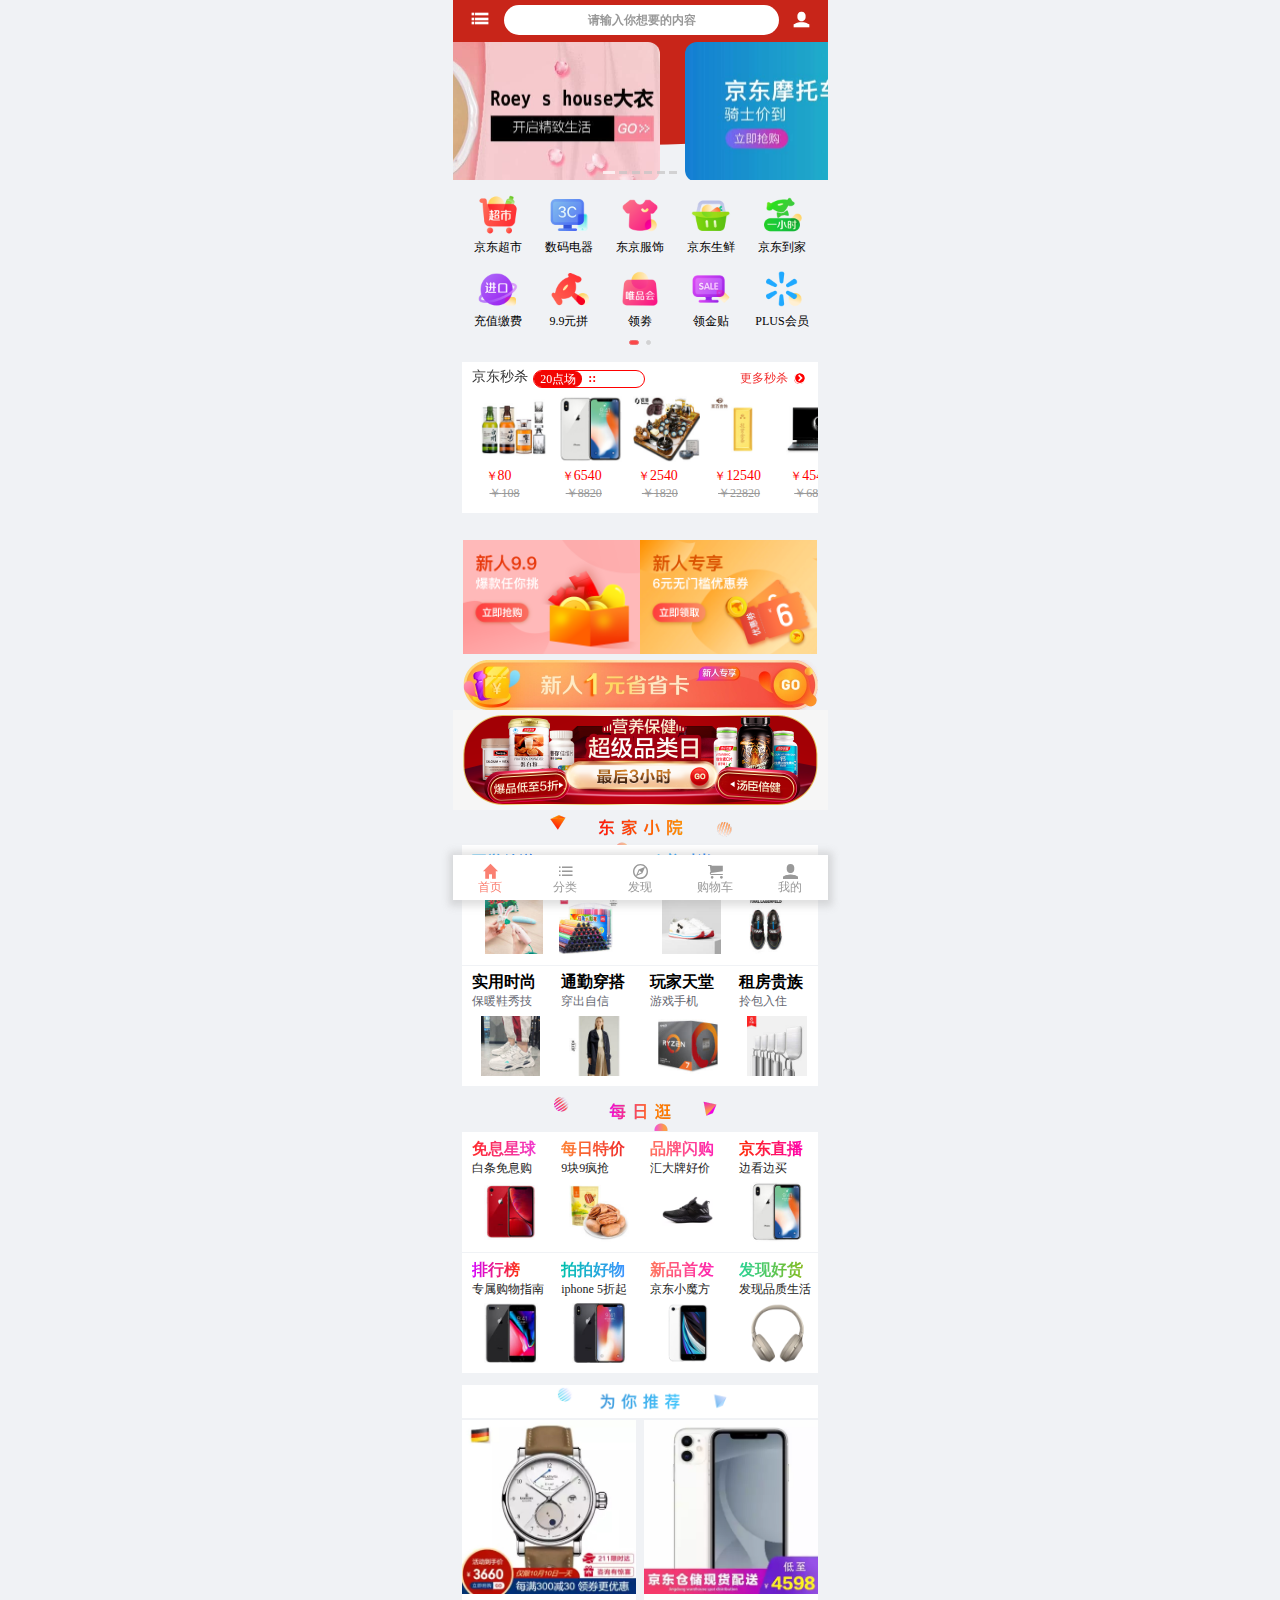
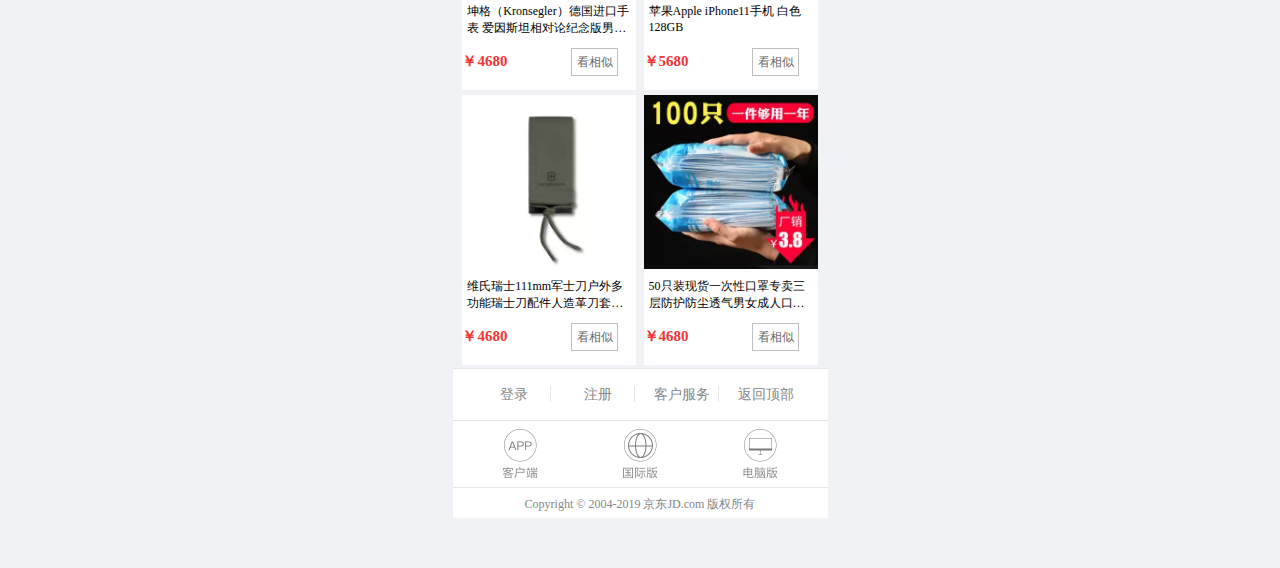
<file: 手机京东.html>
<!DOCTYPE html>
<html>
	<head>
		<meta charset="utf-8">
		<meta name="viewport" content="width=device-width,initial-scale=1" />
		<title>京东首页</title>
		<link type="text/css" rel="stylesheet" href="css/index.css" />
		<link type="text/css" rel="stylesheet" href="css/tabber.css" />
		<link type="text/css" rel="stylesheet" href="css/mine.css" />
		<link type="text/css" rel="stylesheet" href="css/find.css" />
		<link type="text/css" rel="stylesheet" href="css/buycart.css" />
		<link type="text/css" rel="stylesheet" href="css/kind.css" />
	</head>
	<script src="js/index_banner.js" type="text/javascript" charset="utf-8"></script>
	<script src="js/banner.js" type="text/javascript" charset="utf-8"></script>
	<script type="application/javascript" src="js/tabber.js"></script>
	<script type="application/javascript" src="js/kind.js"></script>
	<script type="application/javascript" src="js/ms_time.js"></script>
	<script type="application/javascript" src="js/return_top.js"></script>
	<body>
	
		<div class="panel-active  index panel">
			<div class="top_h_box">
				<div class="top_h"></div>
			</div>
			<div class="top">
				<div class="top-bg"></div>
				<div class="top-main">
					<div class="menu"><i></i></div>
					<div class="Search_box"><a href="javascript:;">请输入你想要的内容</a></div>
					<div class="login"><i></i></div>
				</div>
				<div class="top-banner">
					<ul class="banner1">
						<li><a href="javascript:;"><img src="img/jd-swiper/6.jpg" alt=""></a></li>
						<li><a href="javascript:;"><img src="img/jd-swiper/1.jpg" alt=""></a></li>
						<li><a href="javascript:;"><img src="img/jd-swiper/2.jpg" alt=""></a></li>
						<li><a href="javascript:;"><img src="img/jd-swiper/3.jpg" alt=""></a></li>
						<li><a href="javascript:;"><img src="img/jd-swiper/4.jpg" alt=""></a></li>
						<li><a href="javascript:;"><img src="img/jd-swiper/5.jpg" alt=""></a></li>
						<li><a href="javascript:;"><img src="img/jd-swiper/6.jpg" alt=""></a></li>
						<li><a href="javascript:;"><img src="img/jd-swiper/1.jpg" alt=""></a></li>
					</ul>
					<div class="small_btn_box">
						<span style="display: none;"></span>&nbsp;
						<span class="small_btn_active"></span>&nbsp;
						<span></span>&nbsp;
						<span></span>&nbsp;
						<span></span>&nbsp;
						<span></span>&nbsp;
						<span></span>&nbsp;
						<span style="display: none;"></span>
					</div>
				</div>
			</div>
			<div class="swaring_logo">
				<ul class="banner2">
					<li><a href="javascript:;"><img src="img/jd-nav/1.png" alt="">京东超市</a></li>
					<li><a href="javascript:;"><img src="img/jd-nav/2.png" alt="">数码电器</a></li>
					<li><a href="javascript:;"><img src="img/jd-nav/3.png" alt="">东京服饰</a></li>
					<li><a href="javascript:;"><img src="img/jd-nav/4.png" alt="">京东生鲜</a></li>
					<li><a href="javascript:;"><img src="img/jd-nav/5.png" alt="">京东到家</a></li>
					<li><a href="javascript:;"><img src="img/jd-nav/11.png" alt="">京东国际</a></li>
					<li><a href="javascript:;"><img src="img/jd-nav/12.png" alt="">京东拍卖</a></li>
					<li><a href="javascript:;"><img src="img/jd-nav/13.png" alt="">唯品会</a></li>
					<li><a href="javascript:;"><img src="img/jd-nav/14.png" alt="">玩3C</a></li>
					<li><a href="javascript:;"><img src="img/jd-nav/15.png" alt="">沃尔玛</a></li>
					<li><a href="javascript:;"><img src="img/jd-nav/6.png" alt="">充值缴费</a></li>
					<li><a href="javascript:;"><img src="img/jd-nav/7.png" alt="">9.9元拼</a></li>
					<li><a href="javascript:;"><img src="img/jd-nav/8.png" alt="">领劵</a></li>
					<li><a href="javascript:;"><img src="img/jd-nav/9.png" alt="">领金贴</a></li>
					<li><a href="javascript:;"><img src="img/jd-nav/10.png" alt="">PLUS会员</a></li>
					<li><a href="javascript:;"><img src="img/jd-nav/16.png" alt="">美妆馆</a></li>
					<li><a href="javascript:;"><img src="img/jd-nav/17.png" alt="">京东旅游</a></li>
					<li><a href="javascript:;"><img src="img/jd-nav/18.png" alt="">拍拍二手</a></li>
					<li><a href="javascript:;"><img src="img/jd-nav/19.png" alt="">物流查询</a></li>
					<li><a href="javascript:;"><img src="img/jd-nav/20.png" alt="">全部</a></li>
				</ul>
		
				<div class="small_dian_box">
					<span class="small_btn_active"></span>&nbsp;&nbsp;
					<span></span>
				</div>
			</div>
		
			<div class="ms-floor">
				<div class="ms-swaing-box">
					<div class="ms-title_wrap">
						<a href="javascript:;">
							<div class="title-left">京东秒杀</div>
							<div class="Time-box">
								
								<div class="changshu">20点场</div> &nbsp;&nbsp;
								<div id="h"> </div>
								<span class="spaer">:</span>
								<div id="m"> </div>
								<span class="spaer">:</span>
								<div id="s"> </div>
							</div>
						</a>
						<a href="javascript:;">更多秒杀<i></i></a>
					</div>
					<div class="ms-new-list-img">
						<ul class="banner3">
							<li>
								<div class="ms-img">
									<a href="javascript:;">
										<img src="img/jd-ms-img/1.jpg" alt="">
									</a>
								</div>
								<div class="ms-price">
									<span class="now-price">
										<span>￥<span class="num-price">80</span></span>
									</span>
									<span class="before-price">
										<s>￥<s>108</s></s>
		
									</span>
								</div>
							</li>
							<li>
								<div class="ms-img">
									<a href="javascript:;">
										<img src="img/jd-ms-img/2.jpg" alt="">
									</a>
								</div>
								<div class="ms-price">
									<span class="now-price">
										<span>￥<span class="num-price">6540</span></span>
									</span>
									<span class="before-price">
										<s>￥<s>8820</s></s>
		
									</span>
								</div>
							</li>
							<li>
								<div class="ms-img">
									<a href="javascript:;">
										<img src="img/jd-ms-img/3.jpg" alt="">
									</a>
								</div>
								<div class="ms-price">
									<span class="now-price">
										<span>￥<span class="num-price">2540</span></span>
									</span>
									<span class="before-price">
										<s>￥<s>1820</s></s>
		
									</span>
								</div>
							</li>
							<li>
								<div class="ms-img">
									<a href="javascript:;">
										<img src="img/jd-ms-img/4.jpg" alt="">
									</a>
								</div>
								<div class="ms-price">
									<span class="now-price">
										<span>￥<span class="num-price">12540</span></span>
									</span>
									<span class="before-price">
										<s>￥<s>22820</s></s>
		
									</span>
								</div>
							</li>
							<li>
								<div class="ms-img">
									<a href="javascript:;">
										<img src="img/jd-ms-img/5.jpg" alt="">
									</a>
								</div>
								<div class="ms-price">
									<span class="now-price">
										<span>￥<span class="num-price">4540</span></span>
									</span>
									<span class="before-price">
										<s>￥<s>6820</s></s>
		
									</span>
								</div>
							</li>
							<li>
								<div class="ms-img">
									<a href="javascript:;">
										<img src="img/jd-ms-img/6.jpg" alt="">
									</a>
								</div>
								<div class="ms-price">
									<span class="now-price">
										<span>￥<span class="num-price">2540</span></span>
									</span>
									<span class="before-price">
										<s>￥<s>2820</s></s>
							
									</span>
								</div>
							</li>
							<li>
								<div class="ms-img">
									<a href="javascript:;">
										<img src="img/jd-ms-img/7.jpg" alt="">
									</a>
								</div>
								<div class="ms-price">
									<span class="now-price">
										<span>￥<span class="num-price">5540</span></span>
									</span>
									<span class="before-price">
										<s>￥<s>7820</s></s>
							
									</span>
								</div>
							</li>
							<li>
								<div class="ms-img">
									<a href="javascript:;">
										<img src="img/jd-ms-img/8.jpg" alt="">
									</a>
								</div>
								<div class="ms-price">
									<span class="now-price">
										<span>￥<span class="num-price">140</span></span>
									</span>
									<span class="before-price">
										<s>￥<s>220</s></s>
							
									</span>
								</div>
							</li>
							<li>
								<div class="ms-img">
									<a href="javascript:;">
										<img src="img/jd-ms-img/9.jpg" alt="">
									</a>
								</div>
								<div class="ms-price">
									<span class="now-price">
										<span>￥<span class="num-price">540</span></span>
									</span>
									<span class="before-price">
										<s>￥<s>920</s></s>
							
									</span>
								</div>
							</li>
							<li>
								<div class="ms-img">
									<a href="javascript:;">
										<img src="img/jd-ms-img/10.jpg" alt="">
									</a>
								</div>
								<div class="ms-price">
									<span class="now-price">
										<span>￥<span class="num-price">5400</span></span>
									</span>
									<span class="before-price">
										<s>￥<s>2820</s></s>
							
									</span>
								</div>
							</li>
							
							<li class="ms-all">
								<a href="javascript:;">
									<div class="ms-text-all-box">
										<i></i>
										<span>查看全部</span>
									</div>
								</a>
							</li>
						</ul>
					</div>
				</div>
			</div>
		
			<div class="ms-newper-one">
				<div class="ms-one-box">
					<div><a href="javascript:;"><img src="img/jd-ms-footer/1.png"></a></div>
					<div><a href="javascript:;"><img src="img/jd-ms-footer/2.png"></a></div>
				</div>
			</div>
			<div class="ms-newper-two">
				<div class="ms-two-box">
					<a href="javascript:;"><img src="img/jd-ms-footer/3.jpg"></a>
				</div>
			</div>
			<div class="ms-time-logo">
				<div class="ms-time-box">
					<a href="javascript:;"><img src="img/jd-ms-footer/4.png"></a>
					<a href="javascript:;"><img src="img/jd-ms-footer/5.png"></a>
					<a href="javascript:;"><img src="img/jd-ms-footer/6.png"></a>
				</div>
			</div>
		
			<div class="dongjia">
				<div class="dongjia-title-img">
					<img src="img/jd-tab-dongjia/1.png"/>
				</div>
				<div class="dongjia-tab-box">
					<div class="dongjia-box-top">
						<div class="top_item">
							<div class="top_item_box">
								<div class="top_item_text">
									<span>开学放送</span>
									<p>快趁开学前收集一波</p>
								</div>
								<div class="top_item_img">
									<a href="javacript:;"><img src="img/jd-tab-dongjia/2.jpg"></a>
									<a href="javacript:;"><img src="img/jd-tab-dongjia/3.jpg"></a>
								</div>
							</div>
							<div class="top_item_box">
								<div class="top_item_text">
									<span>欧美时尚</span>
									<p>潮流酷Girl看这里</p>
								</div>
								<div class="top_item_img">
									<a href="javacript:;"><img src="img/jd-tab-dongjia/4.jpg"></a>
									<a href="javacript:;"><img src="img/jd-tab-dongjia/5.jpg"></a>
								</div>
							</div>
						</div>
					</div>
					<div class="dongjia-box-bottom">
						<div class="bottom_item">
							<a href="javascript:;">
								<div class="bottom_item_box">
									<div class="item_text">
										<strong>实用时尚</strong>
										<p>保暖鞋秀技</p>
									</div>
									<div class="item_img">
										<img src="img/jd-tab-dongjia/6.jpg" alt="">
									</div>
								</div>
							</a>
						</div>
		
						<div class="bottom_item">
							<a href="javascript:;">
								<div class="bottom_item_box">
									<div class="item_text">
										<strong>通勤穿搭</strong>
										<p>穿出自信</p>
									</div>
									<div class="item_img">
										<img src="img/jd-tab-dongjia/7.jpg" alt="">
									</div>
								</div>
							</a>
						</div>
		
						<div class="bottom_item">
							<a href="javascript:;">
								<div class="bottom_item_box">
									<div class="item_text">
										<strong>玩家天堂</strong>
										<p>游戏手机</p>
									</div>
									<div class="item_img">
										<img src="img/jd-tab-dongjia/8.jpg" alt="">
									</div>
								</div>
							</a>
						</div>
		
						<div class="bottom_item">
							<a href="javascript:;">
								<div class="bottom_item_box">
									<div class="item_text">
										<strong>租房贵族</strong>
										<p>拎包入住</p>
									</div>
									<div class="item_img">
										<img src="img/jd-tab-dongjia/9.jpg" alt="">
									</div>
								</div>
							</a>
						</div>
					</div>
				</div>
			</div>
		
			<div class="daygo">
				<div class="daygo-title-img">
					<img src="img/jd-tab-daygo/1.png"/>
				</div>
				<div class="daygo_box">
					<div class="daygo_box_bottom">
						<div class="day_item">
							<a href="javascript:;">
								<div class="day_item_box">
									<div class="item_text">
										<strong>免息星球</strong>
										<p>白条免息购</p>
									</div>
									<div class="item_img">
										<img src="img/jd-tab-daygo/1.jpg" alt="">
									</div>
								</div>
							</a>
						</div>
						
						<div class="day_item">
							<a href="javascript:;">
								<div class="day_item_box">
									<div class="item_text">
										<strong>每日特价</strong>
										<p>9块9疯抢</p>
									</div>
									<div class="item_img">
										<img src="img/jd-tab-daygo/2.jpg" alt="">
									</div>
								</div>
							</a>
						</div>
						
						<div class="day_item">
							<a href="javascript:;">
								<div class="day_item_box">
									<div class="item_text">
										<strong>品牌闪购</strong>
										<p>汇大牌好价</p>
									</div>
									<div class="item_img">
										<img src="img/jd-tab-daygo/3.jpg" alt="">
									</div>
								</div>
							</a>
						</div>
						
						<div class="day_item">
							<a href="javascript:;">
								<div class="day_item_box">
									<div class="item_text">
										<strong>京东直播</strong>
										<p>边看边买</p>
									</div>
									<div class="item_img">
										<img src="img/jd-tab-daygo/4.jpg" alt="">
									</div>
								</div>
							</a>
						</div>
						
						<div class="day_item">
							<a href="javascript:;">
								<div class="day_item_box">
									<div class="item_text">
										<strong>排行榜</strong>
										<p>专属购物指南</p>
									</div>
									<div class="item_img">
										<img src="img/jd-tab-daygo/5.jpg" alt="">
									</div>
								</div>
							</a>
						</div>
						
						<div class="day_item">
							<a href="javascript:;">
								<div class="day_item_box">
									<div class="item_text">
										<strong>拍拍好物</strong>
										<p>iphone 5折起</p>
									</div>
									<div class="item_img">
										<img src="img/jd-tab-daygo/6.jpg" alt="">
									</div>
								</div>
							</a>
						</div>
						
						<div class="day_item">
							<a href="javascript:;">
								<div class="day_item_box">
									<div class="item_text">
										<strong>新品首发</strong>
										<p>京东小魔方</p>
									</div>
									<div class="item_img">
										<img src="img/jd-tab-daygo/7.jpg" alt="">
									</div>
								</div>
							</a>
						</div>
						
						<div class="day_item">
							<a href="javascript:;">
								<div class="day_item_box">
									<div class="item_text">
										<strong>发现好货</strong>
										<p>发现品质生活</p>
									</div>
									<div class="item_img">
										<img src="img/jd-tab-daygo/8.jpg" alt="">
									</div>
								</div>
							</a>
						</div>
						
						
					</div>
				</div>
			</div>
		
			<div class="bottom_tj_box">
				<div class="tj-title">
					<img src="img/jd-tj/title.png">
				</div>
				<div class="tj-list-nav">
					<div class="tj-list-item">
						<a href="javascript:;">
							<img src="img/jd-tj/1.webp.jpg" alt="">
							<p>坤格（Kronsegler）德国进口手表 爱因斯坦相对论纪念版男士手表防水自动机械表 白盘银壳棕带 KS746.W</p>
							<span>￥4680</span>
							<span class="find_shop_text">看相似</span>
						</a>
					</div>
					<div class="tj-list-item">
						<a href="javascript:;">
							<img src="img/jd-tj/1.jpg" alt="">
							<p>苹果Apple iPhone11手机 白色 128GB </p>
							<span>￥5680</span>
							<span class="find_shop_text">看相似</span>
						</a>
					</div>
					<div class="tj-list-item">
						<a href="javascript:;">
							<img src="img/jd-tj/3.jpg" alt="">
							<p> 维氏瑞士111mm军士刀户外多功能瑞士刀配件人造革刀套4.0822.4 橄榄绿</p>
							<span>￥4680</span>
							<span class="find_shop_text">看相似</span>
						</a>
					</div>
					<div class="tj-list-item">
						<a href="javascript:;">
							<img src="img/jd-tj/2.jpg" alt="">
							<p> 50只装现货一次性口罩专卖三层防护防尘透气男女成人口罩批发 三层过滤(含熔喷层) 100只</p>
							<span>￥4680</span>
							<span class="find_shop_text">看相似</span>
						</a>
					</div>
				</div>
			</div>
			<div class="footer-common">
				<ul class="footer-text">
					<li><a href="javascript:;">登录</a></li>
					<li><a href="javascript:;">注册</a></li>
					<li><a href="javascript:;">客户服务</a></li>
					<li><a href="#" class="footer_retuen">返回顶部</a></li>
				</ul>
				<ul class="footer-logo">
					<li><a href="javascript:;"><img src="img/jd-footer/1.png" alt=""></a></li>
					<li><a href="javascript:;"><img src="img/jd-footer/2.png" alt=""></a></li>
					<li><a href="javascript:;"><img src="img/jd-footer/3.png" alt=""></a></li>
				</ul>
				<div class="common-copyright">Copyright © 2004-2019 京东JD.com 版权所有</div>
			</div>
			<div class="retune-top">
				<a href="#"><img src="img/re_top.png" ></a>
			</div>
			<div style="height: 3.33rem;"></div>
		</div>
			
		<div class="kind panel">
							<div class="header_kind_select">
								<div class="top-search">
									<div class="return-view"><i></i></div>
									<div class="title-text">
										<input type="text" value="" placeholder="联想一体机电脑" />
									</div>
								</div>
							</div>
							<div class="category_body">
								<div class="category_body_left">
									<div class="category">
										<ul>
											<li class="active"><a href="javascript:;">热门推荐</a></li>
											<li><a href="javascript:;">手机数码</a></li>
											<li><a href="javascript:;">电脑办公</a></li>
											<li><a href="javascript:;">家用电器</a></li>
											<li><a href="javascript:;">计生情趣</a></li>
											<li><a href="javascript:;">美妆护肤</a></li>
											<li><a href="javascript:;">个护清洁</a></li>
											<li><a href="javascript:;">汽车生活</a></li>
											<li><a href="javascript:;">京东超市</a></li>
											<li><a href="javascript:;">男装</a></li>
											<li><a href="javascript:;">男鞋</a></li>
											<li><a href="javascript:;">女装</a></li>
											<li><a href="javascript:;">女鞋</a></li>
											<li><a href="javascript:;">母婴童装</a></li>
											<li><a href="javascript:;">图书音像</a></li>
											<li><a href="javascript:;">运动户外</a></li>
											<li><a href="javascript:;">内衣配饰</a></li>
											<li><a href="javascript:;">食品生鲜</a></li>
											<li><a href="javascript:;">酒水饮料</a></li>
											<li><a href="javascript:;">家具家装</a></li>
											<li><a href="javascript:;">家居厨具</a></li>
											<li><a href="javascript:;">箱包手袋</a></li>
											<li><a href="javascript:;">钟表珠宝</a></li>
											<li><a href="javascript:;">玩具乐器</a></li>
											<li><a href="javascript:;">医药保健</a></li>
											<li><a href="javascript:;">宠物生活</a></li>
											<li><a href="javascript:;">礼品鲜花</a></li>
											<li><a href="javascript:;">农资绿植</a></li>
											<li><a href="javascript:;">生活旅游</a></li>
											<li><a href="javascript:;">奢饰品</a></li>
											<li><a href="javascript:;">京东国际</a></li>
											<li><a href="javascript:;">艺术邮币</a></li>
											<li><a href="javascript:;">二手商品</a></li>
											<li><a href="javascript:;">特产馆</a></li>
											<li><a href="javascript:;">京东金融</a></li>
											<li><a href="javascript:;">国际名牌</a></li>
											<li><a href="javascript:;">拍卖</a></li>
											<li><a href="javascript:;">房产</a></li>
											<li><a href="javascript:;">工业品</a></li>
											
											
										</ul>
									</div>	
								</div>
								<div class="category_body_right">
									<div class="category_body_right_list_box">
										
										<div class="commodity_list panel_selsect">
											<h4>热门分类</h4>
											<a class="good_names">
												<img src="img/jd-kind/1.png" >
												<span>排行榜</span>
												<i></i>
											</a>
											<div class="list_action">
												<ul>
													<li>
														<a href="javacript:;">
															<img src="img/jd-kind/1.jpg" />
															<span>空调</span>
														</a>
													</li>
													
													<li>
														<a href="javacript:;">
															<img src="img/jd-kind/2.jpg" />
															<span>冰箱</span>
														</a>
													</li>
													
													<li>
														<a href="javacript:;">
															<img src="img/jd-kind/3.png"/>
															<span>电脑</span>
														</a>
													</li>
													
													<li>
														<a href="javacript:;">
															<img src="img/jd-kind/4.png" />
															<span>手机</span>
														</a>
													</li>
													
													<li>
														<a href="javacript:;">
															<img src="img/jd-kind/5.jpg" />
															<span>全面屏手机</span>
														</a>
													</li>
													
													<li>
														<a href="javacript:;">
															<img src="img/jd-kind/6.jpg" />
															<span>游戏手机</span>
														</a>
													</li>
													
													<li>
														<a href="javacript:;">
															<img src="img/jd-kind/7.jpg" />
															<span>保健品</span>
														</a>
													</li>
													
													<li>
														<a href="javacript:;">
															<img src="img/jd-kind/8.jpg"/>
															<span>口罩</span>
														</a>
													</li>
													
													<li>
														<a href="javacript:;">
															<img src="img/jd-kind/9.jpg" />
															<span>驱蚊用品</span>
														</a>
													</li>
													
													<li>
														<a href="javacript:;">
															<img src="img/jd-kind/10.jpg" />
															<span>电磁炉</span>
														</a>
													</li>
													
													<li>
														<a href="javacript:;">
															<img src="img/jd-kind/11.jpg" />
															<span>电热水壶</span>
														</a>
													</li>
													
													<li>
														<a href="javacript:;">
															<img src="img/jd-kind/12.jpg" />
															<span>数据线</span>
														</a>
													</li>
													
													<li>
														<a href="javacript:;">
															<img src="img/jd-kind/13.jpg"/>
															<span>图书</span>
														</a>
													</li>
													
													<li>
														<a href="javacript:;">
															<img src="img/jd-kind/14.jpg" />
															<span>美妆护肤</span>
														</a>
													</li>
													
													<li>
														<a href="javacript:;">
															<img src="img/jd-kind/15.jpg" />
															<span>除菌液</span>
														</a>
													</li>
													
													<li>
														<a href="javacript:;">
															<img src="img/jd-kind/16.jpg" />
															<span>休闲零食</span>
														</a>
													</li>
													
													<li>
														<a href="javacript:;">
															<img src="img/jd-kind/17.jpg" />
															<span>充电宝</span>
														</a>
													</li>
													
													<li>
														<a href="javacript:;">
															<img src="img/jd-kind/18.jpg"/>
															<span>体温计</span>
														</a>
													</li>
													
													<li>
														<a href="javacript:;">
															<img src="img/jd-kind/19.jpg" />
															<span>投影机</span>
														</a>
													</li>
													
													<li>
														<a href="javacript:;">
															<img src="img/jd-kind/20.jpg"/>
															<span>游戏机</span>
														</a>
													</li>
												</ul>
											</div>
										</div>
										
										<div class="commodity_list">
											<h4>热门分类</h4>
											<a class="good_names">
												<img src="img/jd-kind/1.png" >
												<span>排行榜</span>
												<i></i>
											</a>
											<div class="list_action">
												<ul>
						
													<li>
														<a href="javacript:;">
															<img src="img/jd-kind/7.jpg" />
															<span>保健品</span>
														</a>
													</li>
													
													<li>
														<a href="javacript:;">
															<img src="img/jd-kind/8.jpg"/>
															<span>口罩</span>
														</a>
													</li>
													
													<li>
														<a href="javacript:;">
															<img src="img/jd-kind/9.jpg" />
															<span>驱蚊用品</span>
														</a>
													</li>
													
													<li>
														<a href="javacript:;">
															<img src="img/jd-kind/10.jpg" />
															<span>电磁炉</span>
														</a>
													</li>
													
													<li>
														<a href="javacript:;">
															<img src="img/jd-kind/11.jpg" />
															<span>电热水壶</span>
														</a>
													</li>
													
													<li>
														<a href="javacript:;">
															<img src="img/jd-kind/12.jpg" />
															<span>数据线</span>
														</a>
													</li>
													
													<li>
														<a href="javacript:;">
															<img src="img/jd-kind/13.jpg"/>
															<span>图书</span>
														</a>
													</li>
													
													<li>
														<a href="javacript:;">
															<img src="img/jd-kind/14.jpg" />
															<span>美妆护肤</span>
														</a>
													</li>
													
													<li>
														<a href="javacript:;">
															<img src="img/jd-kind/15.jpg" />
															<span>除菌液</span>
														</a>
													</li>
													
													<li>
														<a href="javacript:;">
															<img src="img/jd-kind/16.jpg" />
															<span>休闲零食</span>
														</a>
													</li>
													
													<li>
														<a href="javacript:;">
															<img src="img/jd-kind/17.jpg" />
															<span>充电宝</span>
														</a>
													</li>
													
													<li>
														<a href="javacript:;">
															<img src="img/jd-kind/18.jpg"/>
															<span>体温计</span>
														</a>
													</li>
													
													<li>
														<a href="javacript:;">
															<img src="img/jd-kind/19.jpg" />
															<span>投影机</span>
														</a>
													</li>
													
													<li>
														<a href="javacript:;">
															<img src="img/jd-kind/20.jpg"/>
															<span>游戏机</span>
														</a>
													</li>
					
												</ul>
											</div>
										</div>
									
										<div class="commodity_list">
											<h4>热门分类</h4>
											<a class="good_names">
												<img src="img/jd-kind/1.png" >
												<span>排行榜</span>
												<i></i>
											</a>
											<div class="list_action">
												<ul>
												<li>
														<a href="javacript:;">
															<img src="img/jd-kind/1.jpg" />
															<span>空调</span>
														</a>
													</li>
													
													<li>
														<a href="javacript:;">
															<img src="img/jd-kind/2.jpg" />
															<span>冰箱</span>
														</a>
													</li>
													
													<li>
														<a href="javacript:;">
															<img src="img/jd-kind/3.png"/>
															<span>电脑</span>
														</a>
													</li>
													
													<li>
														<a href="javacript:;">
															<img src="img/jd-kind/4.png" />
															<span>手机</span>
														</a>
													</li>
													
													<li>
														<a href="javacript:;">
															<img src="img/jd-kind/5.jpg" />
															<span>全面屏手机</span>
														</a>
													</li>
													
													<li>
														<a href="javacript:;">
															<img src="img/jd-kind/6.jpg" />
															<span>游戏手机</span>
														</a>
													</li>
													
													<li>
														<a href="javacript:;">
															<img src="img/jd-kind/7.jpg" />
															<span>保健品</span>
														</a>
													</li>
													
													<li>
														<a href="javacript:;">
															<img src="img/jd-kind/8.jpg"/>
															<span>口罩</span>
														</a>
													</li>
													
													<li>
														<a href="javacript:;">
															<img src="img/jd-kind/9.jpg" />
															<span>驱蚊用品</span>
														</a>
													</li>
													
													<li>
														<a href="javacript:;">
															<img src="img/jd-kind/10.jpg" />
															<span>电磁炉</span>
														</a>
													</li>
													
													<li>
														<a href="javacript:;">
															<img src="img/jd-kind/11.jpg" />
															<span>电热水壶</span>
														</a>
													</li>
													
													<li>
														<a href="javacript:;">
															<img src="img/jd-kind/12.jpg" />
															<span>数据线</span>
														</a>
													</li>
													
													<li>
														<a href="javacript:;">
															<img src="img/jd-kind/13.jpg"/>
															<span>图书</span>
														</a>
													</li>
													
													<li>
														<a href="javacript:;">
															<img src="img/jd-kind/14.jpg" />
															<span>美妆护肤</span>
														</a>
													</li>
													
				
				
											
												</ul>
											</div>
										</div>
										
										<div class="commodity_list">
											<h4>热门分类</h4>
											<a class="good_names">
												<img src="img/jd-kind/1.png" >
												<span>排行榜</span>
												<i></i>
											</a>
											<div class="list_action">
												<ul>
				
													
													<li>
														<a href="javacript:;">
															<img src="img/jd-kind/5.jpg" />
															<span>全面屏手机</span>
														</a>
													</li>
													
													<li>
														<a href="javacript:;">
															<img src="img/jd-kind/6.jpg" />
															<span>游戏手机</span>
														</a>
													</li>
													
													<li>
														<a href="javacript:;">
															<img src="img/jd-kind/7.jpg" />
															<span>保健品</span>
														</a>
													</li>
													
													<li>
														<a href="javacript:;">
															<img src="img/jd-kind/8.jpg"/>
															<span>口罩</span>
														</a>
													</li>
													
													<li>
														<a href="javacript:;">
															<img src="img/jd-kind/9.jpg" />
															<span>驱蚊用品</span>
														</a>
													</li>
													
													<li>
														<a href="javacript:;">
															<img src="img/jd-kind/10.jpg" />
															<span>电磁炉</span>
														</a>
													</li>
													
													<li>
														<a href="javacript:;">
															<img src="img/jd-kind/11.jpg" />
															<span>电热水壶</span>
														</a>
													</li>
													
													<li>
														<a href="javacript:;">
															<img src="img/jd-kind/12.jpg" />
															<span>数据线</span>
														</a>
													</li>
													
													<li>
														<a href="javacript:;">
															<img src="img/jd-kind/13.jpg"/>
															<span>图书</span>
														</a>
													</li>
													
													<li>
														<a href="javacript:;">
															<img src="img/jd-kind/14.jpg" />
															<span>美妆护肤</span>
														</a>
													</li>
													
													<li>
														<a href="javacript:;">
															<img src="img/jd-kind/15.jpg" />
															<span>除菌液</span>
														</a>
													</li>
													
													<li>
														<a href="javacript:;">
															<img src="img/jd-kind/16.jpg" />
															<span>休闲零食</span>
														</a>
													</li>
													
													<li>
														<a href="javacript:;">
															<img src="img/jd-kind/17.jpg" />
															<span>充电宝</span>
														</a>
													</li>
													
													<li>
														<a href="javacript:;">
															<img src="img/jd-kind/18.jpg"/>
															<span>体温计</span>
														</a>
													</li>
													
													<li>
														<a href="javacript:;">
															<img src="img/jd-kind/19.jpg" />
															<span>投影机</span>
														</a>
													</li>
													
													<li>
														<a href="javacript:;">
															<img src="img/jd-kind/20.jpg" />
															<span>游戏机</span>
														</a>
													</li>
											
												</ul>
											</div>
										</div>
										
										<div class="commodity_list">
											<h4>热门分类</h4>
											<a class="good_names">
												<img src="img/jd-kind/1.png" >
												<span>排行榜</span>
												<i></i>
											</a>
											<div class="list_action">
												<ul>
													<li>
														<a href="javacript:;">
															<img src="img/jd-kind/10.jpg" />
															<span>电磁炉</span>
														</a>
													</li>
													
													<li>
														<a href="javacript:;">
															<img src="img/jd-kind/11.jpg" />
															<span>电热水壶</span>
														</a>
													</li>
													
													<li>
														<a href="javacript:;">
															<img src="img/jd-kind/12.jpg" />
															<span>数据线</span>
														</a>
													</li>
													
													<li>
														<a href="javacript:;">
															<img src="img/jd-kind/13.jpg"/>
															<span>图书</span>
														</a>
													</li>
													
													<li>
														<a href="javacript:;">
															<img src="img/jd-kind/14.jpg" />
															<span>美妆护肤</span>
														</a>
													</li>
													
												</ul>
											</div>
										</div>
										
										<div class="commodity_list">
											<h4>热门分类</h4>
											<a class="good_names">
												<img src="img/jd-kind/1.png" >
												<span>排行榜</span>
												<i></i>
											</a>
											<div class="list_action">
												<ul>
													<li>
														<a href="javacript:;">
															<img src="img/jd-kind/10.jpg" />
															<span>电磁炉</span>
														</a>
													</li>
													
													<li>
														<a href="javacript:;">
															<img src="img/jd-kind/11.jpg" />
															<span>电热水壶</span>
														</a>
													</li>
													
													<li>
														<a href="javacript:;">
															<img src="img/jd-kind/12.jpg" />
															<span>数据线</span>
														</a>
													</li>
													
													<li>
														<a href="javacript:;">
															<img src="img/jd-kind/13.jpg"/>
															<span>图书</span>
														</a>
													</li>
													
													<li>
														<a href="javacript:;">
															<img src="img/jd-kind/14.jpg" />
															<span>美妆护肤</span>
														</a>
													</li>
													
												</ul>
											</div>
										</div>
										
										<div class="commodity_list">
											<h4>热门分类</h4>
											<a class="good_names">
												<img src="img/jd-kind/1.png" >
												<span>排行榜</span>
												<i></i>
											</a>
											<div class="list_action">
												<ul>
													<li>
														<a href="javacript:;">
															<img src="img/jd-kind/10.jpg" />
															<span>电磁炉</span>
														</a>
													</li>
													
													<li>
														<a href="javacript:;">
															<img src="img/jd-kind/11.jpg" />
															<span>电热水壶</span>
														</a>
													</li>
													
													<li>
														<a href="javacript:;">
															<img src="img/jd-kind/12.jpg" />
															<span>数据线</span>
														</a>
													</li>
													
													<li>
														<a href="javacript:;">
															<img src="img/jd-kind/13.jpg"/>
															<span>图书</span>
														</a>
													</li>
													
													<li>
														<a href="javacript:;">
															<img src="img/jd-kind/14.jpg" />
															<span>美妆护肤</span>
														</a>
													</li>
													
												</ul>
											</div>
										</div>
										
										<div class="commodity_list">
											<h4>热门分类</h4>
											<a class="good_names">
												<img src="img/jd-kind/1.png" >
												<span>排行榜</span>
												<i></i>
											</a>
											<div class="list_action">
												<ul>
													<li>
														<a href="javacript:;">
															<img src="img/jd-kind/10.jpg" />
															<span>电磁炉</span>
														</a>
													</li>
													
													<li>
														<a href="javacript:;">
															<img src="img/jd-kind/11.jpg" />
															<span>电热水壶</span>
														</a>
													</li>
													
													<li>
														<a href="javacript:;">
															<img src="img/jd-kind/12.jpg" />
															<span>数据线</span>
														</a>
													</li>
													
													<li>
														<a href="javacript:;">
															<img src="img/jd-kind/13.jpg"/>
															<span>图书</span>
														</a>
													</li>
													
													<li>
														<a href="javacript:;">
															<img src="img/jd-kind/14.jpg" />
															<span>美妆护肤</span>
														</a>
													</li>
													
												</ul>
											</div>
										</div>
										
										<div class="commodity_list">
											<h4>热门分类</h4>
											<a class="good_names">
												<img src="img/jd-kind/1.png" >
												<span>排行榜</span>
												<i></i>
											</a>
											<div class="list_action">
												<ul>
													<li>
														<a href="javacript:;">
															<img src="img/jd-kind/10.jpg" />
															<span>电磁炉</span>
														</a>
													</li>
													
													<li>
														<a href="javacript:;">
															<img src="img/jd-kind/11.jpg" />
															<span>电热水壶</span>
														</a>
													</li>
													
													<li>
														<a href="javacript:;">
															<img src="img/jd-kind/12.jpg" />
															<span>数据线</span>
														</a>
													</li>
													
													<li>
														<a href="javacript:;">
															<img src="img/jd-kind/13.jpg"/>
															<span>图书</span>
														</a>
													</li>
													
													<li>
														<a href="javacript:;">
															<img src="img/jd-kind/14.jpg" />
															<span>美妆护肤</span>
														</a>
													</li>
													
												</ul>
											</div>
										</div>
										
										<div class="commodity_list">
											<h4>热门分类</h4>
											<a class="good_names">
												<img src="img/jd-kind/1.png" >
												<span>排行榜</span>
												<i></i>
											</a>
											<div class="list_action">
												<ul>
													<li>
														<a href="javacript:;">
															<img src="img/jd-kind/10.jpg" />
															<span>电磁炉</span>
														</a>
													</li>
													
													<li>
														<a href="javacript:;">
															<img src="img/jd-kind/11.jpg" />
															<span>电热水壶</span>
														</a>
													</li>
													
													<li>
														<a href="javacript:;">
															<img src="img/jd-kind/12.jpg" />
															<span>数据线</span>
														</a>
													</li>
													
													<li>
														<a href="javacript:;">
															<img src="img/jd-kind/13.jpg"/>
															<span>图书</span>
														</a>
													</li>
													
													<li>
														<a href="javacript:;">
															<img src="img/jd-kind/14.jpg" />
															<span>美妆护肤</span>
														</a>
													</li>
													
												</ul>
											</div>
										</div>
										
										<div class="commodity_list">
											<h4>热门分类</h4>
											<a class="good_names">
												<img src="img/jd-kind/1.png" >
												<span>排行榜</span>
												<i></i>
											</a>
											<div class="list_action">
												<ul>
													<li>
														<a href="javacript:;">
															<img src="img/jd-kind/10.jpg" />
															<span>电磁炉</span>
														</a>
													</li>
													
													<li>
														<a href="javacript:;">
															<img src="img/jd-kind/11.jpg" />
															<span>电热水壶</span>
														</a>
													</li>
													
													<li>
														<a href="javacript:;">
															<img src="img/jd-kind/12.jpg" />
															<span>数据线</span>
														</a>
													</li>
													
													<li>
														<a href="javacript:;">
															<img src="img/jd-kind/13.jpg"/>
															<span>图书</span>
														</a>
													</li>
													
													<li>
														<a href="javacript:;">
															<img src="img/jd-kind/14.jpg" />
															<span>美妆护肤</span>
														</a>
													</li>
													
												</ul>
											</div>
										</div>
										
										<div class="commodity_list">
											<h4>热门分类</h4>
											<a class="good_names">
												<img src="img/jd-kind/1.png" >
												<span>排行榜</span>
												<i></i>
											</a>
											<div class="list_action">
												<ul>
													<li>
														<a href="javacript:;">
															<img src="img/jd-kind/10.jpg" />
															<span>电磁炉</span>
														</a>
													</li>
													
													<li>
														<a href="javacript:;">
															<img src="img/jd-kind/11.jpg" />
															<span>电热水壶</span>
														</a>
													</li>
													
													<li>
														<a href="javacript:;">
															<img src="img/jd-kind/12.jpg" />
															<span>数据线</span>
														</a>
													</li>
													
													<li>
														<a href="javacript:;">
															<img src="img/jd-kind/13.jpg"/>
															<span>图书</span>
														</a>
													</li>
													
													<li>
														<a href="javacript:;">
															<img src="img/jd-kind/14.jpg" />
															<span>美妆护肤</span>
														</a>
													</li>
													
												</ul>
											</div>
										</div>
										
										<div class="commodity_list">
											<h4>热门分类</h4>
											<a class="good_names">
												<img src="img/jd-kind/1.png" >
												<span>排行榜</span>
												<i></i>
											</a>
											<div class="list_action">
												<ul>
													<li>
														<a href="javacript:;">
															<img src="img/jd-kind/10.jpg" />
															<span>电磁炉</span>
														</a>
													</li>
													
													<li>
														<a href="javacript:;">
															<img src="img/jd-kind/11.jpg" />
															<span>电热水壶</span>
														</a>
													</li>
													
													<li>
														<a href="javacript:;">
															<img src="img/jd-kind/12.jpg" />
															<span>数据线</span>
														</a>
													</li>
													
													<li>
														<a href="javacript:;">
															<img src="img/jd-kind/13.jpg"/>
															<span>图书</span>
														</a>
													</li>
													
													<li>
														<a href="javacript:;">
															<img src="img/jd-kind/14.jpg" />
															<span>美妆护肤</span>
														</a>
													</li>
													
												</ul>
											</div>
										</div>
										
									</div>
								</div>
							</div>
							<div style="height:3.33rem;"></div>
						</div>
		
		<div class="fx panel">
										<div class="find_top">
											<div class="find_bg"></div>
											<div class="top_Search_line">
												<div class="Search_line_box">
													<i></i>
													<span>发现</span>
													<div class="Search_right">
														<i class="one"></i>
														<i class="two"><img src="img/jd-find/1.png" style="width: 100%;" ></i>
													</div>
												</div>
											</div>
											<div class="top_tabber">
												<div class="top_tabber_box">
													<div class="active  find_panel">关注</div>
													<div class="find_panel">看一看</div>
													<div class="find_panel">视频</div>
													<div class="find_panel">5G</div>
													<div class="find_panel">直播</div>
												</div>
											</div>
										</div>
										
										<div class="find_shop_home">
											
										<div class="list_item_box find_panel_active">
												<div class="top_img">
													<img src="img/jd-find/1.jpg" alt="">
												</div>
												<div class="list_item">
													<div class="home_name">
														<div class="home_name_left">
															<div class="home_name_left_text"><img src="img/jd-buycart/13.png">南极人Nanjir大大声地大声地</div>
														</div>
														<div class="home_name_right">
															<span>关注</span>
														</div>
													</div>
													<div class="home_info">
														<div class="info_left">
															<img src="img/jd-find/2.jpg" />
														</div>
														<div class="info_right">
															<div class="info_right_text">坤格（Kronsegler）德国进口手表 爱因斯坦相对论纪念版男士手表防水自动机械表 白盘银壳棕带 KS746.W</div>
															<div class="info_right_price">
																<span>￥<em>138 </em></span>
																  <s>￥108</s>
															</div>
														</div>
													</div>
												</div>
												
												<div class="list_item">
													<div class="home_name">
														<div class="home_name_left">
															<div class="home_name_left_text"><img src="img/jd-find/top/1.jpg">南极人Nanjir大大声地大声地</div>
														</div>
														<div class="home_name_right">
															<span>关注</span>
														</div>
													</div>
													<div class="home_info">
														<div class="info_left">
															<img src="img/jd-find/top/2.jpg" />
														</div>
														<div class="info_right">
															<div class="info_right_text">坤格（Kronsegler）德国进口手表 爱因斯坦相对论纪念版男士手表防水自动机械表 白盘银壳棕带 KS746.W</div>
															<div class="info_right_price">
																<span>￥<em>138 </em></span>
																  <s>￥108</s>
															</div>
														</div>
													</div>
												</div>
												
												<div class="list_item">
													<div class="home_name">
														<div class="home_name_left">
															<div class="home_name_left_text"><img src="img/jd-buycart/11.png">南极人Nanjir大大声地大声地</div>
														</div>
														<div class="home_name_right">
															<span>关注</span>
														</div>
													</div>
													<div class="home_info">
														<div class="info_left">
															<img src="img/jd-find/3.jpg" />
														</div>
														<div class="info_right">
															<div class="info_right_text">坤格（Kronsegler）德国进口手表 爱因斯坦相对论纪念版男士手表防水自动机械表 白盘银壳棕带 KS746.W</div>
															<div class="info_right_price">
																<span>￥<em>138 </em></span>
																  <s>￥108</s>
															</div>
														</div>
													</div>
												</div>
												
												<div class="find_fotter">
													没有更多了
												</div>
											</div>
											
										<div class="list_item_box">
												<div class="top_img">
													<img src="img/jd-swiper/1.jpg" alt="">
												</div>
												<div class="list_item">
													<div class="home_name">
														<div class="home_name_left">
															<div class="home_name_left_text"><img src="img/jd-buycart/12.png">南极人Nanjir大大声地大声地</div>
														</div>
														<div class="home_name_right">
															<span>关注</span>
														</div>
													</div>
													<div class="home_info">
														<div class="info_left">
															<img src="img/jd-find/3.jpg" />
														</div>
														<div class="info_right">
															<div class="info_right_text">坤格（Kronsegler）德国进口手表 爱因斯坦相对论纪念版男士手表防水自动机械表 白盘银壳棕带 KS746.W</div>
															<div class="info_right_price">
																<span>￥<em>138 </em></span>
																  <s>￥108</s>
															</div>
														</div>
													</div>
												</div>
												
												<div class="list_item">
													<div class="home_name">
														<div class="home_name_left">
															<div class="home_name_left_text"><img src="img/jd-buycart/11.png">南极人Nanjir大大声地大声地</div>
														</div>
														<div class="home_name_right">
															<span>关注</span>
														</div>
													</div>
													<div class="home_info">
														<div class="info_left">
															<img src="img/jd-find/3.jpg" />
														</div>
														<div class="info_right">
															<div class="info_right_text">坤格（Kronsegler）德国进口手表 爱因斯坦相对论纪念版男士手表防水自动机械表 白盘银壳棕带 KS746.W</div>
															<div class="info_right_price">
																<span>￥<em>138 </em></span>
																  <s>￥108</s>
															</div>
														</div>
													</div>
												</div>
												
												<div class="find_fotter">
													没有更多了
												</div>
											</div>
										
										<div class="list_item_box">
												<div class="top_img">
													<img src="img/jd-find/1.jpg" alt="">
												</div>
												<div class="list_item">
													<div class="home_name">
														<div class="home_name_left">
															<div class="home_name_left_text"><img src="img/jd-buycart/11.png">南极人Nanjir大大声地大声地</div>
														</div>
														<div class="home_name_right">
															<span>关注</span>
														</div>
													</div>
													<div class="home_info">
														<div class="info_left">
															<img src="img/jd-find/3.jpg" />
														</div>
														<div class="info_right">
															<div class="info_right_text">坤格（Kronsegler）德国进口手表 爱因斯坦相对论纪念版男士手表防水自动机械表 白盘银壳棕带 KS746.W</div>
															<div class="info_right_price">
																<span>￥<em>138 </em></span>
																  <s>￥108</s>
															</div>
														</div>
													</div>
												</div>
												
												<div class="find_fotter">
													没有更多了
												</div>
											</div>
										
										<div class="list_item_box">
												<div class="top_img">
													<img src="img/jd-find/1.jpg" alt="">
												</div>
												<div class="list_item">
													<div class="home_name">
														<div class="home_name_left">
															<div class="home_name_left_text"><img src="img/jd-buycart/11.png">南极人Nanjir大大声地大声地</div>
														</div>
														<div class="home_name_right">
															<span>关注</span>
														</div>
													</div>
													<div class="home_info">
														<div class="info_left">
															<img src="img/jd-find/3.jpg" />
														</div>
														<div class="info_right">
															<div class="info_right_text">坤格（Kronsegler）德国进口手表 爱因斯坦相对论纪念版男士手表防水自动机械表 白盘银壳棕带 KS746.W</div>
															<div class="info_right_price">
																<span>￥<em>138 </em></span>
																  <s>￥108</s>
															</div>
														</div>
													</div>
												</div>
												
												<div class="find_fotter">
													没有更多了
												</div>
											</div>
										
										<div class="list_item_box">
												<div class="top_img">
													<img src="img/jd-swiper/3.jpg" alt="">
												</div>
												<div class="list_item">
													<div class="home_name">
														<div class="home_name_left">
															<div class="home_name_left_text"><img src="img/jd-buycart/11.png">南极人Nanjir大大声地大声地</div>
														</div>
														<div class="home_name_right">
															<span>关注</span>
														</div>
													</div>
													<div class="home_info">
														<div class="info_left">
															<img src="img/jd-find/3.jpg" />
														</div>
														<div class="info_right">
															<div class="info_right_text">坤格（Kronsegler）德国进口手表 爱因斯坦相对论纪念版男士手表防水自动机械表 白盘银壳棕带 KS746.W</div>
															<div class="info_right_price">
																<span>￥<em>138 </em></span>
																  <s>￥108</s>
															</div>
														</div>
													</div>
												</div>
												
												<div class="find_fotter">
													没有更多了
												</div>
											</div>
										
										</div>
										
								
										
										<div style="height: 3.33rem; "></div>
									</div>
																
		<div class="shop_cart panel">
						<div class="header_shop_cart">
							<div class="top-speak">
								<div class="return-view"><i></i></div>
								<div class="title-text"><span>购物车</span></div>
								<div class="more-nav">
									<span>...</span>
									<div class="more">
										<div class="line-more"><span>首页</span></div>
										<div class="line-more"><span>分类搜索</span></div>
										<div class="line-more"><span>购物车</span></div>
										<div class="line-more"><span>我的京东</span></div>
										<div class="line-more"><span>浏览记录</span></div>
									</div>
								</div>
								
							</div>
						</div>
						<div class="address_bar_warp">
							<div class="address_bar">
								<div class="address_bar_text">朝阳区三环到四环之间</div>
								<span>编辑商品</span>
							</div>
						</div>
						<div class="section_list">
							<div class="section_item">
								<div class="head_section">
									<!-- <i>口</i> -->
									<div class="dian_name"><img src="img/jd-buycart/7.png" >&nbsp;京东自营</div>
									<!-- <div>已免运费</div> -->
									<div class="btn">优惠券</div>
								</div>
								<div class="item_box">
									<div class="head_act">
										<p class="title"><span class="tap">换购 </span>&nbsp; 满1件可低价换购商品</p>
										<span class="head_act_right_text">换购商品</span>
									</div>
									<div class="item_connect">
										<i class="ridao_selsect"></i>
										<div class="image_wrap">
											<img src="img/jd-buycart/1.jpg" >
										</div>
										<div class="content">
											<div class="content_text">
												<span><img src="img/jd-buycart/2.png"></span>
												Apple iPhone 11(A2223) 128GB 白色 移动联通电信4G手机 双卡双待
											</div>
											<div class="content_guige">
												<div class="sku_line">
													<span class="sku_color">白色,&nbsp;128GB,&nbsp;</span>
													<span class="sku_service">选服务</span>
												</div><!-- <i></i> -->
											</div>
											<div class="discount_line">
												<div class="discount_item select_enter">满一件享换购</div>
											</div>
											<div class="price_line">
												<div class="price">￥<em class="em_price">5899</em>.00</div>
												<div class="num_wrap">
													<span class="jian disable">－ </span>
													<div class="num_text"> <input type="text" size="2" value="1" disabled="disabled"></div>
													<span class="add"> +</span>
												</div>
											</div>
											<div class="m_action">
												<span class="m_action_item">移入关注</span>
												<span class="m_action_item">删除</span>
											</div>
											<div class="goods_line">
												<div class="goods_line_des">赠品×8</div>
											</div>
										</div>
									</div>
								</div>
							</div>
							
							<div class="section_item">
								<div class="head_section">
									<!-- <i>口</i> -->
									<div class="dian_name"><img src="img/jd-buycart/12.png" >&nbsp;京东自营</div>
									<!-- <div>已免运费</div> -->
									<div class="btn">优惠券</div>
								</div>
								<div class="item_box">
									<div class="head_act">
										<p class="title"><span class="tap">换购 </span>&nbsp; 满1件可低价换购商品</p>
										<span class="head_act_right_text">换购商品</span>
									</div>
									<div class="item_connect">
										<i class="ridao_selsect"></i>
										<div class="image_wrap">
											<img src="img/jd-buycart/2.jpg" >
										</div>
										<div class="content">
											<div class="content_text">
												<span><img src="img/jd-buycart/1.png"></span>
												Apple iPhone 11(A2223) 128GB 白色 移动联通电信4G手机 双卡双待
											</div>
											<div class="content_guige">
												<div class="sku_line">
													<span class="sku_color">白色,&nbsp;128GB,&nbsp;</span>
													<span class="sku_service">选服务</span>
												</div><!-- <i></i> -->
											</div>
											<div class="discount_line">
												<div class="discount_item select_enter">满一件享换购</div>
											</div>
											<div class="price_line">
												<div class="price">￥<em class="em_price">1899</em>.00</div>
												<div class="num_wrap">
													<span class="jian disable">－ </span>
													<div class="num_text"> <input type="text" size="2" value="1" disabled="disabled"></div>
													<span class="add"> +</span>
												</div>
											</div>
											<div class="m_action">
												<span class="m_action_item">移入关注</span>
												<span class="m_action_item">删除</span>
											</div>
											<div class="goods_line">
												<div class="goods_line_des">赠品×8</div>
											</div>
										</div>
									</div>
								</div>
							</div>
							
							<div class="section_item">
								<div class="head_section">
									<!-- <i>口</i> -->
									<div class="dian_name"><img src="img/jd-buycart/7.png" >&nbsp;京东自营</div>
									<!-- <div>已免运费</div> -->
									<div class="btn">优惠券</div>
								</div>
								<div class="item_box">
									<div class="head_act">
										<p class="title"><span class="tap">换购 </span>&nbsp; 满1件可低价换购商品</p>
										<span class="head_act_right_text">换购商品</span>
									</div>
									<div class="item_connect">
										<i class="ridao_selsect"></i>
										<div class="image_wrap">
											<img src="img/jd-buycart/1.jpg" >
										</div>
										<div class="content">
											<div class="content_text">
												<span><img src="img/jd-buycart/1.png"></span>
												Apple iPhone 11(A2223) 128GB 白色 移动联通电信4G手机 双卡双待
											</div>
											<div class="content_guige">
												<div class="sku_line">
													<span class="sku_color">白色,&nbsp;128GB,&nbsp;</span>
													<span class="sku_service">选服务</span>
												</div><!-- <i></i> -->
											</div>
											<div class="discount_line">
												<div class="discount_item select_enter">满一件享换购</div>
											</div>
											<div class="price_line">
												<div class="price">￥<em class="em_price">899</em>.00</div>
												<div class="num_wrap">
													<span class="jian disable">－ </span>
													<div class="num_text"> <input type="text" size="2" value="1" disabled="disabled"></div>
													<span class="add"> +</span>
												</div>
											</div>
											<div class="m_action">
												<span class="m_action_item">移入关注</span>
												<span class="m_action_item">删除</span>
											</div>
											<div class="goods_line">
												<div class="goods_line_des">赠品×8</div>
											</div>
										</div>
									</div>
								</div>
							</div>
							
						</div>
						<div class="fixBar_selected">
							<div class="all_selected">
								<i class="all_selsect"> </i>全选
								<div class="total_price">
									<p class="all_price_oneline">
										<span class="all_price_oneline_text">总计:</span>
										￥<span class="price_num">0</span>
									</p>
									<p class="all_price_twoline">
										<span>已优惠￥1000.00</span>
									</p>
								</div>
								<div class="section_buy">领卷结算<span class="jianshu">(0件)</span></div>
							</div>
						</div>
						<div class="shopcart_btm_tips_box">
							<div class="shopcart_btm_tips">
								<div class="shopcart_btm_tips_text">
									送您专属福利，
									<span> 免运费卷</span>
									等你领！
								</div>
								<div class="shopcart_btm_tips_link">
									去领取
								</div>
							</div>
						</div>
						<div class="cart_tj_box">
							<div class="cart_tj_title">
								<span>可能你还想要</span>
							</div>
							<div class="tj_item_box">
									<ul>
										<li>
											<div class="item_cover">
												<div class="item_img">
													<img src="img/jd-mine/tj/1.jpg"/>
												</div>
												<div class="item_info">
													<div class="item_text">
														<div class="item_icon"><img src="img/jd-mine/tj/1.png">
														 &nbsp;维氏瑞士军刀 都市猎人91mm(15种功能) 多功能刀水果刀折叠户外军士刀送父亲女男朋友生日礼物 红色1.3713</div>
													</div>
													<div class="item_price">
														<div class="price_text">
															￥<em>203</em>
														</div>
														&nbsp;&nbsp;
														<div class="cell_text">
															<span>秒杀</span>
														</div>
														<div class="add_cart">
															<i></i>
														</div>
													</div>
												</div>
											</div>
										</li>
										
										<li>
											<div class="item_cover">
												<div class="item_img">
													<img src="img/jd-mine/tj/2.jpg"/>
												</div>
												<div class="item_info">
													<div class="item_text">
														<div class="item_icon"><img src="img/jd-mine/tj/2.png">
														 &nbsp;德国DEDAKJ制氧机带雾化车载高原吸氧机家用老人孕妇氧气机 雾化旗舰款1SW（8升大流量+语音+雾化+除菌）</div>
													</div>
													<div class="item_price">
														<div class="price_text">
															￥<em>1199</em>
														</div>
												<!-- 		&nbsp;&nbsp;
														<div class="cell_text">
															<span>秒杀</span>
														</div> -->
														<div class="add_cart">
															<i></i>
														</div>
													</div>
												</div>
											</div>
										</li>
										
										<li>
											<div class="item_cover">
												<div class="item_img">
													<img src="img/jd-mine/tj/4.jpg"/>
												</div>
												<div class="item_info">
													<div class="item_text">
														<div class="item_icon"><img src="img/jd-mine/tj/1.png">
														 &nbsp; 巨仁制氧机老人吸氧机家用 孕妇家庭式氧气机带雾化小型呼吸困难巨仁1L-7L大流量可调 发中通-按键版1升-4升可调-不带雾化</div>
													</div>
													<div class="item_price">
														<div class="price_text">
															￥<em>688</em>
														</div>
						<!-- 								&nbsp;&nbsp;
														<div class="cell_text">
															<span>秒杀</span>
														</div> -->
														<div class="add_cart">
															<i></i>
														</div>
													</div>
												</div>
											</div>
										</li>
									
										<li>
											<div class="item_cover">
												<div class="item_img">
													<img src="img/jd-mine/tj/5.jpg"/>
												</div>
												<div class="item_info">
													<div class="item_text">
														<div class="item_icon"><img src="img/jd-mine/tj/1.png">
														 &nbsp;Apple iPhone 11 Pro Max 原装智能电池壳 保护壳 支持无线充电 - 黑色</div>
													</div>
													<div class="item_price">
														<div class="price_text">
															￥<em>1071</em>
														</div>
						<!-- 								&nbsp;&nbsp;
														<div class="cell_text">
															<span>秒杀</span>
														</div> -->
														<div class="add_cart">
															<i></i>
														</div>
													</div>
												</div>
											</div>
										</li>
																
									</ul>
							</div>
						</div>
						<div style="height:9.53rem;"></div>
					</div>

		<div class="panel  mine">
							<header>
								<div class="top-speak">
									<div class="return-view"><i></i></div>
									<div class="title-text"><span>我的京东</span></div>
									<div class="more-nav"><span>...</span></div>
								</div>
							</header>
							<div class="top-user">
								<div class="top-user-box">
									<div class="user_info">
										<div class="user_info_head">
											<img src="img/jd-mine/head.png" >
										</div>
										<div class="user_real_name">
											待实名认证
										</div>
										<div class="user_info_message">
											<div class="user_name">
												<span>彪007</span>
												<i></i>
											</div>
											<div class="hor_tips">
												<div class="notice">
													京享值646
												</div>
												<div class="x_arrow">
													小白信用68.7
												</div>
											</div>
										</div>
										<div class="shezhi"><i></i></div>
									</div>
									<div class="s_group">
										<div class="s_group_item">
											<div class="number">0</div>
											<span>商品收藏</span>
										</div>
										
										<div class="s_group_item">
											<div class="number">0</div>
											<span>店铺收藏</span>
										</div>
										
										<div class="s_group_item">
											<div class="number">3</div>
											<span>我的足迹</span>
										</div>
									</div>
									<div class="v_message">
										<div class="v_inner">
											<div class="v_line">
												<div class="v_line_left">
													尊享会员特权
												</div>
												<div class="v_line_right">
													 立即查看
												</div>
											</div>
										</div>
									</div>
								</div>
							</div>
							
							<div class="xlist_group">
								<div class="rel_contaniner">
									<div class="top_line_box">
										
										<div class="x_item">
											<img src="img/jd-mine/10.png" />
											<span>待付款</span>
										</div>
										
										<div class="x_item">
											<img src="img/jd-mine/11.png" />
											<span>待收货</span>
										</div>
										
										<div class="x_item">
											<img src="img/jd-mine/12.png" />
											<span>退款 / 售后</span>
										</div>
										
										<div class="x_item">
											<img src="img/jd-mine/13.png" />
											<span>全部订单</span>
										</div>
									</div>
								</div>
							</div>
							
							<div class="xlist_group_two">
								<div class="x_item_line_box">
									<div class="x_item_two">
										<span>0</span>
										<div class="cheap_text">优惠卷</div>
									</div>
									
									<div class="x_item_two">
										<span>立减40元</span>
										<span>开通有礼</span>
										<div class="cheap_text">白条</div>
									</div>
									
									<div class="x_item_two">
										<span>0</span>
										<div class="cheap_text">京豆</div>
									</div>
									
									<div class="x_item_two">
										<span>0</span>
										<div class="cheap_text">红包</div>
									</div>
									
									<div class="x_my_money">
										<div class="money_bag"><img src="img/jd-mine/14.png" ></div>
										<div class="cheap_text">我的资产</div>
									</div>
								</div>
								
								
							</div>	
							
							<div class="content_linear">
								<div class="logo_user">
									<div class="logo_title_box">工具与服务</div>
									<div class="logo_box">
										<div class="item_box">
											<div class="icon_text">
												<img src="img/jd-mine/1.jpg" >
											</div>
											<span>客服服务</span>
										</div>
										
										<div class="item_box">
											<div class="icon_text">
												<img src="img/jd-mine/2.jpg" >
											</div>
											<span>我的预约</span>
										</div>
										
										<div class="item_box">
											<div class="icon_text">
												<img src="img/jd-mine/3.jpg" >
											</div>
											<span>高价回收</span>
										</div>
										
										<div class="item_box">
											<div class="icon_text">
												<img src="img/jd-mine/4.jpg" >
											</div>
											<span>京东火车票</span>
										</div>
										
										<div class="item_box">
											<div class="icon_text">
												<img src="img/jd-mine/5.jpg" >
											</div>
											<span>应用推荐</span>
										</div>
										
										<div class="item_box">
											<div class="icon_text">
												<img src="img/jd-mine/6.jpg" >
											</div>
											<span>京东机票</span>
										</div>
										
										<div class="item_box">
											<div class="icon_text">
												<img src="img/jd-mine/7.jpg" >
											</div>
											<span>京东酒店</span>
										</div>
										
										<div class="item_box">
											<div class="icon_text">
												<img src="img/jd-mine/8.jpg" >
											</div>
											<span>闲置换钱</span>
										</div>
										
										<div class="item_box">
											<div class="icon_text">
												<img src="img/jd-mine/9.jpg" >
											</div>
											<span>定期购</span>
										</div>
									</div>
								</div>
							</div>				
				
							<div class="mine_tj_box">
								<div class="mine_tj_title">
									<span>为您推荐</span>
								</div>
								<div class="tj_item_box">
										<ul>
											<li>
												<div class="item_cover">
													<div class="item_img">
														<img src="img/jd-mine/tj/1.jpg"/>
													</div>
													<div class="item_info">
														<div class="item_text">
															<div class="item_icon"><img src="img/jd-mine/tj/1.png">
															 &nbsp;维氏瑞士军刀 都市猎人91mm(15种功能) 多功能刀水果刀折叠户外军士刀送父亲女男朋友生日礼物 红色1.3713</div>
														</div>
														<div class="item_price">
															<div class="price_text">
																￥<em>203</em>
															</div>
															&nbsp;&nbsp;
															<div class="cell_text">
																<span>秒杀</span>
															</div>
														</div>
													</div>
												</div>
											</li>
											
											<li>
												<div class="item_cover">
													<div class="item_img">
														<img src="img/jd-mine/tj/2.jpg"/>
													</div>
													<div class="item_info">
														<div class="item_text">
															<div class="item_icon"><img src="img/jd-mine/tj/2.png">
															 &nbsp;德国DEDAKJ制氧机带雾化车载高原吸氧机家用老人孕妇氧气机 雾化旗舰款1SW（8升大流量+语音+雾化+除菌）</div>
														</div>
														<div class="item_price">
															<div class="price_text">
																￥<em>1199</em>
															</div>
													<!-- 		&nbsp;&nbsp;
															<div class="cell_text">
																<span>秒杀</span>
															</div> -->
														</div>
													</div>
												</div>
											</li>
											
											<li>
												<div class="item_cover">
													<div class="item_img">
														<img src="img/jd-mine/tj/4.jpg"/>
													</div>
													<div class="item_info">
														<div class="item_text">
															<div class="item_icon"><img src="img/jd-mine/tj/1.png">
															 &nbsp; 巨仁制氧机老人吸氧机家用 孕妇家庭式氧气机带雾化小型呼吸困难巨仁1L-7L大流量可调 发中通-按键版1升-4升可调-不带雾化</div>
														</div>
														<div class="item_price">
															<div class="price_text">
																￥<em>688</em>
															</div>
							<!-- 								&nbsp;&nbsp;
															<div class="cell_text">
																<span>秒杀</span>
															</div> -->
														</div>
													</div>
												</div>
											</li>
										
											<li>
												<div class="item_cover">
													<div class="item_img">
														<img src="img/jd-mine/tj/5.jpg"/>
													</div>
													<div class="item_info">
														<div class="item_text">
															<div class="item_icon"><img src="img/jd-mine/tj/1.png">
															 &nbsp;Apple iPhone 11 Pro Max 原装智能电池壳 保护壳 支持无线充电 - 黑色</div>
														</div>
														<div class="item_price">
															<div class="price_text">
																￥<em>1071</em>
															</div>
							<!-- 								&nbsp;&nbsp;
															<div class="cell_text">
																<span>秒杀</span>
															</div> -->
														</div>
													</div>
												</div>
											</li>
																	
										</ul>
								</div>
							</div>
							
							<div class="bg_jd_icon">
								<div class="jd_icon_footer">
									<div class="icon_box"><img src="img/jd-mine/15.png" alt=""></div>
								</div>
							</div>	
							
							<div class="footer-common">
								<ul class="footer-text">
									<li><a href="javascript:;">jd_oJUAkLDWZxzk</a></li>
									<li><a href="javascript:;">退出</a></li>
									<li><a href="javascript:;">客服服务</a></li>
									<li><a href="javascript:;" class="footer_retuen">返回顶部</a></li>
								</ul>
								<ul class="footer-logo">
									<li><a href="javascript:;"><img src="img/jd-footer/1.png" alt=""></a></li>
									<li><a href="javascript:;"><img src="img/jd-footer/2.png" alt=""></a></li>
									<li><a href="javascript:;"><img src="img/jd-footer/3.png" alt=""></a></li>
								</ul>
								<div class="common-copyright">Copyright © 2004-2019 京东JD.com 版权所有</div>
							</div>
							
							<div style="height: 3.33rem; "></div>
						</div>	


		<div class="nav_bottom">
			<div class="nav_bottom_box">
				<a href="javascript:;" class="active">
					<i></i>
					<span>首页</span>
				</a>
				<a href="javascript:;">
					<i></i>
					<span>分类</span>
				</a>
				<a href="javascript:;">
					<i></i>
					<span>发现</span>
				</a>
				<a href="javascript:;">
					<i></i>
					<span>购物车</span>
				</a>
				<a href="javascript:;">
					<i></i>
					<span>我的</span>
				</a>
			</div>
		</div>
		<script>
			var banner1 = new Banners(".top-banner", ".top-banner>ul",".small_btn_box>span");
			var banner2 = new Banners(".swaring_logo", ".swaring_logo>ul",".small_dian_box>span");
			var banner3 = new Banners(".ms-new-list-img", ".ms-new-list-img>ul","none");
			
			var nav_panel1 = new Panel(".panel",".nav_bottom_box>a");
			var nav_panel2 = new Panel(".commodity_list",".category>ul>li");
			var nav_panel3 = new Panel(".list_item_box",".find_panel");

			var tab1 = new Kind(".category","ul","li");
			// var tab2 = new Kind(".category_body_right_list_box",".panel_selsect",".commodity_list");
			
			var r_one = new ReturnT(".index",".retune-top");
		</script>
		<script type="application/javascript" src="js/shopCart.js"></script>
	<script type="application/javascript" src="js/kind2.js"></script>
	</body>
</html>
</file>
<file: css/index.css>
* {
  margin: 0;
  padding: 0;
  box-sizing: border-box;
}

a {
  text-decoration: none;
}

html {
  font-size: 15px;
  background-color: #f0f2f5;
}

.index {
  width: 100%;
}

ul li {
  list-style: none;
}

.top_h_box {
  position: fixed;
  height: 2.6rem;
  width: 100%;
}
.top_h_box .top_h {
  height: 100%;
  width: 25rem;
  background-color: #c82519;
  z-index: 1;
  margin: 0 auto;
}

.top {
  height: 12.33rem;
  width: 25rem;
  position: relative;
  font-weight: bold;
  font-size: 1.2rem;
  color: white;
  overflow: hidden;
  margin: 0 auto;
}
.top > .top-bg {
  position: absolute;
  top: 0;
  background-color: #c82519;
  height: 9.67rem;
  width: 150%;
  left: -25%;
  border-bottom-left-radius: 100%;
  border-bottom-right-radius: 100%;
  z-index: -1;
}
.top > .top-main {
  position: fixed;
  height: 2.6rem;
  width: 25rem;
  padding: 0.1rem;
  display: flex;
  line-height: 2.6rem;
  padding: 0 1rem;
  top: 0;
  margin: 0 auto;
  justify-content: space-around;
  z-index: 20;
}
.top > .top-main > .menu {
  float: left;
  height: 100%;
}
.top > .top-main > .Search_box {
  height: 2rem;
  width: 18.3rem;
  border-radius: 1rem;
  background-color: white;
  margin: 0.33rem 0.6rem;
  line-height: 2rem;
  font-size: 0.8rem;
  text-align: center;
}
.top > .top-main > .Search_box > a {
  display: block;
  color: #999;
  height: 2rem;
  width: 18.3rem;
}
.top > .top-main > .login {
  height: 100%;
  font-size: 1rem;
}
.top > .top-banner {
  height: 9.33rem;
  overflow: hidden;
  position: relative;
  top: 2.8rem;
  z-index: 0;
}
.top > .top-banner > ul {
  width: 800%;
  height: 100%;
  display: flex;
  justify-content: space-around;
  transform: translateX(-100vw);
  transition: transform 0.3s;
}
.top > .top-banner > ul > li {
  width: 23.33rem;
  height: 100%;
  border-radius: 0.8rem;
  overflow: hidden;
}
.top > .top-banner > ul > li > a {
  display: block;
  height: 100%;
}
.top > .top-banner > ul > li > a > img {
  width: 100%;
}
.top > .top-banner .small_btn_box {
  width: 25rem;
  height: 0.2rem;
  position: absolute;
  display: flex;
  justify-content: center;
  color: red;
  bottom: 0.5rem;
  left: 0;
  z-index: 5;
}
.top > .top-banner .small_btn_box > span {
  display: block;
  height: 0.2rem;
  width: 0.533rem;
  border: 0.1rem solid #c5c5c5;
  background-color: #c5c5c5;
  opacity: .7;
}
.top > .top-banner .small_btn_box .small_btn_active {
  width: 0.8rem;
  border: 0.1rem solid white;
  background-color: white;
}

.swaring_logo {
  height: 10.798rem;
  width: 25rem;
  padding: 0px 0.66rem;
  margin: 0 auto;
  overflow: hidden;
}
.swaring_logo > ul {
  height: 9.864rem;
  width: 200%;
  display: flex;
  flex-wrap: wrap;
  justify-content: space-around;
  transition: all 0.3s;
}
.swaring_logo > ul > li {
  height: 50%;
  width: 4.73rem;
}
.swaring_logo > ul > li > a {
  display: block;
  height: 100%;
  font-size: 0.8rem;
  text-align: center;
  color: black;
}
.swaring_logo > ul > li > a > img {
  display: block;
  height: 2.66rem;
  width: 2.66rem;
  margin: 0.66rem auto 0.3rem;
}
.swaring_logo > .small_dian_box {
  color: black;
  height: 0.33rem;
  width: 100%;
  display: flex;
  justify-content: center;
  margin-top: 0.5rem;
}
.swaring_logo > .small_dian_box > span {
  display: block;
  height: 100%;
  width: 0.33rem;
  border: 0.1rem solid #c5c5c5;
  background-color: #c5c5c5;
  border-radius: 3px;
  opacity: .7;
}
.swaring_logo > .small_dian_box > .small_btn_active {
  width: 0.66rem;
  border: 0.1rem solid #e93b3d;
  background-color: red;
}

.ms-floor {
  height: 11.3rem;
  width: 100%;
  margin-top: 1rem;
}
.ms-floor .ms-swaing-box {
  height: 10.0853rem;
  width: 23.6686rem;
  margin: 0 auto;
  background-color: white;
}
.ms-floor .ms-swaing-box .ms-title_wrap {
  position: relative;
  height: 2.2653rem;
  width: 100%;
  display: flex;
}
.ms-floor .ms-swaing-box .ms-title_wrap a:nth-child(1) {
  position: absolute;
  display: flex;
  height: 2.3rem;
  width: 12.192rem;
  font-size: 0.8rem;
  color: #333333;
}
.ms-floor .ms-swaing-box .ms-title_wrap a:nth-child(1) .title-left {
  margin: 0.40rem 0.33rem  0 0.66rem;
  font-size: 0.93rem;
}
.ms-floor .ms-swaing-box .ms-title_wrap a:nth-child(1) .Time-box {
  height: 1.19rem;
  width: 7.46rem;
  margin: 0.52rem 0 0;
  display: flex;
  color: red;
  font-weight: bold;
  border: 0.05rem solid red;
  border-radius: 1rem;
}
.ms-floor .ms-swaing-box .ms-title_wrap a:nth-child(1) .Time-box .changshu {
  width: 3.2rem;
  background-color: #f20603;
  color: white;
  border-radius: 0.5rem;
  font-weight: 500;
  text-align: center;
}
.ms-floor .ms-swaing-box .ms-title_wrap a:nth-child(2) {
  position: absolute;
  display: block;
  height: 2.2rem;
  width: 4.66rem;
  color: #f23030;
  font-size: 0.8rem;
  padding: 0  1.46rem 0  0;
  line-height: 2.2rem;
  right: 0.5rem;
}
.ms-floor .ms-swaing-box .ms-title_wrap a:nth-child(2) i {
  height: 0.732rem;
  width: 0.732rem;
  position: absolute;
  right: 0.35rem;
  top: 0.75rem;
  color: white;
  background-color: red;
  border-radius: 1rem;
  line-height: 0.732rem;
}
.ms-floor .ms-swaing-box .ms-new-list-img {
  height: 7.727rem;
  width: 100%;
  overflow: hidden;
}
.ms-floor .ms-swaing-box .ms-new-list-img ul {
  width: 54.5rem;
  height: 100%;
  display: flex;
  justify-content: right;
  padding: 0 0 0 0.333rem;
}
.ms-floor .ms-swaing-box .ms-new-list-img ul li {
  height: 100%;
  width: 5.08rem;
}
.ms-floor .ms-swaing-box .ms-new-list-img ul li .ms-img {
  height: 4.4rem;
  width: 5.08rem;
  padding: 0 0.33rem;
}
.ms-floor .ms-swaing-box .ms-new-list-img ul li .ms-img a {
  display: block;
  width: 4.42rem;
  height: 4.42rem;
}
.ms-floor .ms-swaing-box .ms-new-list-img ul li .ms-img a img {
  width: 100%;
}
.ms-floor .ms-swaing-box .ms-new-list-img ul li .ms-price {
  height: 2.66rem;
  width: 5.0rem;
  padding: 0 0.33rem;
  font-size: 0.8rem;
}
.ms-floor .ms-swaing-box .ms-new-list-img ul li .ms-price .now-price {
  display: block;
  margin: 0.40rem 0.3rem 0;
  color: red;
  font-size: 0.8rem;
}
.ms-floor .ms-swaing-box .ms-new-list-img ul li .ms-price .now-price .num-price {
  font-size: 0.93rem;
}
.ms-floor .ms-swaing-box .ms-new-list-img ul li .ms-price .before-price {
  margin: 0.26rem  0.3rem 0.72rem;
  padding: 0 0.26rem;
  color: #999999;
}
.ms-floor .ms-swaing-box .ms-new-list-img ul .ms-all {
  height: 6.66rem;
  width: 2.798rem;
  padding: 0 0 0 0.8rem;
}
.ms-floor .ms-swaing-box .ms-new-list-img ul .ms-all a {
  display: block;
  height: 100%;
  width: 2.06rem;
  color: #666666;
  font-size: 0.8rem;
}
.ms-floor .ms-swaing-box .ms-new-list-img ul .ms-all a .ms-text-all-box {
  height: 100%;
  width: 1.332rem;
  background-color: #f5f5f5;
  padding: 0.55rem 0;
}
.ms-floor .ms-swaing-box .ms-new-list-img ul .ms-all a .ms-text-all-box span {
  display: block;
  height: 4.8rem;
  width: 0.835rem;
  margin: 0 0.33rem;
}
.ms-floor .ms-swaing-box .ms-new-list-img ul .ms-all a .ms-text-all-box i {
  margin: 0 0.33rem;
}

.ms-swaing-box {
  height: 11.392rem;
  width: 100%;
  background-color: white;
  margin: -0.067rem 0 0;
}

.ms-newper-one {
  height: 7.99rem;
  width: 100%;
}
.ms-newper-one .ms-one-box {
  height: 100%;
  width: 100%;
  display: flex;
  justify-content: center;
  margin-top: 0.6rem;
}
.ms-newper-one .ms-one-box div {
  height: 100%;
  width: 11.83rem;
}
.ms-newper-one .ms-one-box div a {
  display: block;
  height: 100%;
  width: 11.83rem;
}
.ms-newper-one .ms-one-box div a img {
  width: 100%;
}

.ms-newper-two {
  height: 3.332rem;
  width: 100%;
}
.ms-newper-two .ms-two-box {
  height: 100%;
  width: 25rem;
  margin: 0 auto;
}
.ms-newper-two .ms-two-box a {
  display: block;
  height: 100%;
  width: 100%;
}
.ms-newper-two .ms-two-box a img {
  width: 100%;
}

.ms-time-logo {
  width: 100%;
  height: 100%;
}
.ms-time-logo .ms-time-box {
  width: 25rem;
  height: 6.66rem;
  display: flex;
  justify-content: center;
  margin: 0 auto;
}
.ms-time-logo .ms-time-box a {
  display: block;
  width: 100%;
  height: 100%;
}
.ms-time-logo .ms-time-box a img {
  width: 100%;
}

.dongjia {
  height: 19.06rem;
  width: 100%;
}
.dongjia .dongjia-title-img {
  height: 2.332rem;
  width: 25rem;
  margin: 0 auto;
}
.dongjia .dongjia-title-img > img {
  width: 100%;
}
.dongjia .dongjia-tab-box {
  height: 16.06rem;
  width: 25rem;
  margin: 0 auto;
}
.dongjia .dongjia-tab-box .dongjia-box-top {
  height: 7.9986rem;
  width: 23.668rem;
  margin: 0 auto;
}
.dongjia .dongjia-tab-box .dongjia-box-top .top_item {
  height: 100%;
  width: 100%;
  display: flex;
  justify-content: space-between;
}
.dongjia .dongjia-tab-box .dongjia-box-top .top_item .top_item_box {
  height: 100%;
  width: 11.834rem;
  background-color: white;
}
.dongjia .dongjia-tab-box .dongjia-box-top .top_item .top_item_box .top_item_text {
  width: 100%;
  height: 2.53rem;
  padding: 0 0 0 0.5999rem;
  margin-top: 0.45rem;
}
.dongjia .dongjia-tab-box .dongjia-box-top .top_item .top_item_box .top_item_text span {
  font-size: 1.06rem;
  background: linear-gradient(left, #45CAFF, #1471FB);
  background: -webkit-linear-gradient(left, #45CAFF, #1471FB);
  -webkit-background-clip: text;
  color: transparent;
  font-weight: bold;
}
.dongjia .dongjia-tab-box .dongjia-box-top .top_item .top_item_box .top_item_text p {
  font-size: 0.8rem;
  color: #666771;
}
.dongjia .dongjia-tab-box .dongjia-box-top .top_item .top_item_box .top_item_img {
  height: 4.332rem;
  width: 100%;
  display: flex;
  justify-content: center;
  padding: 0 0.933rem;
  margin: 0 0.33rem 0 0;
}
.dongjia .dongjia-tab-box .dongjia-box-top .top_item .top_item_box .top_item_img a {
  display: block;
  height: 100%;
  width: 4.332rem;
  margin: 0.366rem 0.546rem 0;
}
.dongjia .dongjia-tab-box .dongjia-box-top .top_item .top_item_box .top_item_img a img {
  width: 100%;
}
.dongjia .dongjia-tab-box .dongjia-box-bottom {
  height: 7.9986rem;
  width: 23.668rem;
  margin: 0 auto;
  display: flex;
  justify-content: space-between;
}
.dongjia .dongjia-tab-box .dongjia-box-bottom .bottom_item {
  height: 100%;
  width: 5.896rem;
  background-color: white;
  margin-top: 0.05rem;
  padding: 0.43rem 0 0.33rem 0.66rem;
}
.dongjia .dongjia-tab-box .dongjia-box-bottom .bottom_item a {
  height: 100%;
  width: 5.58rem;
  display: block;
}
.dongjia .dongjia-tab-box .dongjia-box-bottom .bottom_item a .bottom_item_box {
  height: 100%;
  width: 100%;
}
.dongjia .dongjia-tab-box .dongjia-box-bottom .bottom_item a .bottom_item_box .item_text {
  color: #333333;
  height: 2.532rem;
  width: 5.18rem;
}
.dongjia .dongjia-tab-box .dongjia-box-bottom .bottom_item a .bottom_item_box .item_text strong {
  color: #000000;
  font-size: 1.06rem;
}
.dongjia .dongjia-tab-box .dongjia-box-bottom .bottom_item a .bottom_item_box .item_text p {
  color: #666771;
  font-size: 0.8rem;
}
.dongjia .dongjia-tab-box .dongjia-box-bottom .bottom_item a .bottom_item_box .item_img {
  height: 3.99rem;
  width: 3.99rem;
  margin: 0.366rem 0.546rem 0;
}
.dongjia .dongjia-tab-box .dongjia-box-bottom .bottom_item a .bottom_item_box .item_img img {
  width: 100%;
}

.daygo {
  height: 19.06rem;
  width: 100%;
}
.daygo .daygo-title-img {
  height: 2.332rem;
  width: 25rem;
  margin: 0 auto;
}
.daygo .daygo-title-img > img {
  width: 100%;
}
.daygo .daygo_box {
  height: 16.06rem;
  width: 25rem;
  margin: 0 auto;
}
.daygo .daygo_box .daygo_box_bottom {
  height: 100%;
  width: 23.668rem;
  margin: 0 auto;
  display: flex;
  justify-content: space-between;
  flex-wrap: wrap;
}
.daygo .daygo_box .daygo_box_bottom .day_item {
  height: 7.9986rem;
  width: 5.896rem;
  background-color: white;
  margin-top: 0.08rem;
  padding: 0.43rem 0 0.33rem 0.66rem;
}
.daygo .daygo_box .daygo_box_bottom .day_item a {
  height: 100%;
  width: 5.58rem;
  display: block;
}
.daygo .daygo_box .daygo_box_bottom .day_item a .day_item_box {
  height: 100%;
  width: 100%;
}
.daygo .daygo_box .daygo_box_bottom .day_item a .day_item_box .item_text {
  color: #222222;
  height: 2.532rem;
  width: 5.18rem;
}
.daygo .daygo_box .daygo_box_bottom .day_item a .day_item_box .item_text strong {
  font-size: 1.06rem;
  color: transparent;
  background: -webkit-linear-gradient(left, #FF2A2A, #F139D2);
  -webkit-background-clip: text;
}
.daygo .daygo_box .daygo_box_bottom .day_item a .day_item_box .item_text p {
  color: #222222;
  font-size: 0.8rem;
}
.daygo .daygo_box .daygo_box_bottom .day_item a .day_item_box .item_img {
  height: 3.99rem;
  width: 3.99rem;
  margin: 0.366rem 0.546rem 0;
}
.daygo .daygo_box .daygo_box_bottom .day_item a .day_item_box .item_img img {
  width: 100%;
}
.daygo .daygo_box .daygo_box_bottom > .day_item:nth-child(2) > a > .day_item_box > .item_text > strong {
  background: -webkit-linear-gradient(left, #FE8537, #F02B2B);
  -webkit-background-clip: text;
}
.daygo .daygo_box .daygo_box_bottom > .day_item:nth-child(3) > a > .day_item_box > .item_text > strong {
  background: -webkit-linear-gradient(left, #FF765C, #FF23B3);
  -webkit-background-clip: text;
}
.daygo .daygo_box .daygo_box_bottom > .day_item:nth-child(4) > a > .day_item_box > .item_text > strong {
  background: -webkit-linear-gradient(left, #FF2A00, #FF00AF);
  -webkit-background-clip: text;
}
.daygo .daygo_box .daygo_box_bottom > .day_item:nth-child(5) > a > .day_item_box > .item_text > strong {
  background: -webkit-linear-gradient(left, #D400FF, #FF320A);
  -webkit-background-clip: text;
}
.daygo .daygo_box .daygo_box_bottom > .day_item:nth-child(6) > a > .day_item_box > .item_text > strong {
  background: -webkit-linear-gradient(left, #00C2AB, #3E94FF);
  -webkit-background-clip: text;
}
.daygo .daygo_box .daygo_box_bottom > .day_item:nth-child(7) > a > .day_item_box > .item_text > strong {
  background: -webkit-linear-gradient(left, #FF765C, #FF23B3);
  -webkit-background-clip: text;
}
.daygo .daygo_box .daygo_box_bottom > .day_item:nth-child(8) > a > .day_item_box > .item_text > strong {
  background: -webkit-linear-gradient(left, #2AD396, #85BB1F);
  -webkit-background-clip: text;
}

.bottom_tj_box {
  padding: 0 0.66rem;
  margin-top: 1.33rem;
  height: 100%;
  width: 25rem;
  margin: 0.2rem auto;
}
.bottom_tj_box > .tj-title {
  height: 2.33rem;
  width: 100%;
}
.bottom_tj_box > .tj-title > img {
  width: 100%;
}
.bottom_tj_box > .tj-list-nav {
  margin-top: -0.3rem;
  display: flex;
  flex-wrap: wrap;
  justify-content: space-between;
}
.bottom_tj_box > .tj-list-nav .tj-list-item {
  margin-top: 0.33rem;
  width: 11.6rem;
  background-color: #FFFFFF;
}
.bottom_tj_box > .tj-list-nav .tj-list-item > a {
  display: block;
  height: 18rem;
  width: 100%;
}
.bottom_tj_box > .tj-list-nav .tj-list-item > a > img {
  width: 100%;
}
.bottom_tj_box > .tj-list-nav .tj-list-item > a > p {
  font-size: 0.8rem;
  color: black;
  height: 2.33rem;
  width: 100%;
  padding: 0.33rem;
  overflow: hidden;
  -webkit-line-clamp: 2;
  text-overflow: ellipsis;
  display: -webkit-box;
  -webkit-box-orient: vertical;
}
.bottom_tj_box > .tj-list-nav .tj-list-item > a > span {
  display: inline-block;
  color: #f23535;
  margin-top: 1rem;
  font-weight: bold;
}
.bottom_tj_box > .tj-list-nav .tj-list-item > a .find_shop_text {
  font-size: 0.8rem;
  color: #686868;
  text-align: right;
  border: 0.003rem #bfbfbf solid;
  padding: 0.3rem;
  font-weight: 500;
  margin-left: 4rem;
}

.footer-common {
  height: 10rem;
  width: 25rem;
  font-size: 0.93rem;
  background-color: white;
  margin: 0 auto;
}
.footer-common .footer-text:nth-child(1) {
  width: 100%;
  margin: 0 auto;
  display: flex;
  justify-content: space-between;
  padding: 1.1rem 1.33rem;
  border-bottom: 0.01rem solid #e5e5e5;
}
.footer-common .footer-text:nth-child(1) li:nth-child(1), .footer-common .footer-text:nth-child(1) li:nth-child(2), .footer-common .footer-text:nth-child(1) li:nth-child(3) {
  width: 5.58rem;
  padding: 0 0.33rem;
}
.footer-common .footer-text:nth-child(1) li:nth-child(1) a, .footer-common .footer-text:nth-child(1) li:nth-child(2) a, .footer-common .footer-text:nth-child(1) li:nth-child(3) a {
  position: relative;
  display: block;
  width: 100%;
  text-align: center;
  color: #848689;
}
.footer-common .footer-text:nth-child(1) li:nth-child(1) a::after, .footer-common .footer-text:nth-child(1) li:nth-child(2) a::after, .footer-common .footer-text:nth-child(1) li:nth-child(3) a::after {
  position: absolute;
  content: "";
  background-color: #e5e5e5;
  height: 1.1rem;
  width: 0.08rem;
  top: 0;
  right: 0;
}
.footer-common .footer-text:nth-child(1) li:nth-child(4) {
  width: 5.58rem;
  padding: 0 0.33rem;
}
.footer-common .footer-text:nth-child(1) li:nth-child(4) a {
  position: relative;
  display: block;
  width: 100%;
  text-align: center;
  color: #848689;
}
.footer-common .footer-logo:nth-child(2) {
  width: 100%;
  margin: 0 auto;
  display: flex;
  justify-content: space-between;
  padding: 0.2rem 0.5rem;
  border-bottom: 0.01rem solid #e5e5e5;
}
.footer-common .footer-logo:nth-child(2) li {
  width: 100%;
  height: 4rem;
}
.footer-common .footer-logo:nth-child(2) li a {
  display: block;
  width: 100%;
  text-align: center;
}
.footer-common .footer-logo:nth-child(2) li a img {
  width: 4rem;
}
.footer-common .common-copyright {
  font-size: 0.8rem;
  color: #848689;
  padding: 0.5rem 0;
  text-align: center;
}

.retune-top {
  position: fixed;
  height: 2.5334rem;
  width: 2.5334rem;
  right: 0.667rem;
  bottom: 8rem;
  display: none;
}
.retune-top img {
  width: 100%;
}

/*# sourceMappingURL=index.css.map */
</file>
<file: css/tabber.css>
@font-face {
  font-family: 'icomoon';
  src:  url('../fonts/icomoon.eot?6z8kqf');
  src:  url('../fonts/icomoon.eot?6z8kqf#iefix') format('embedded-opentype'),
    url('../fonts/icomoon.ttf?6z8kqf') format('truetype'),
    url('../fonts/icomoon.woff?6z8kqf') format('woff'),
    url('../fonts/icomoon.svg?6z8kqf#icomoon') format('svg');
  font-weight: normal;
  font-style: normal;
  font-display: block;
}
i{
	font-style: normal;
	font-family: icomoon;
}
.nav_bottom{
	position: fixed;
	bottom: 0;
	left: 0;
	height: 3rem;
	width: 100%;
	z-index: 5;
}
.nav_bottom_box{
  width: 25rem;
  height: 100%;
  display: flex;
 justify-content: space-around;
  text-align: center;
  padding-top: 0.5rem;
  background-color: white;
  box-shadow: 0 0.1rem 0.5rem 0.3rem rgba(150,150,150,0.3);
  margin: 0 auto;
}
.nav_bottom_box > a {
  font-size: 0.8rem;
  color: #999999;
  display: inline-block;
  flex: 1;
  height: 3rem;
  padding-top: 0.1rem;
}
.nav_bottom_box > a > i {
  display: block;
  font-size: 1rem;
}
.nav_bottom_box .active {
  color: #FA8072;
}

.panel {
  position: absolute;
  top: 0;
  left: 0;
  display: none;
}

.panel-active {
  display: block;
}







/* // .nav_bottom {
//   width: 100%;
//   height: 3rem;
//   position: fixed;
//   bottom: 0;
//   display: flex;
//   justify-content: space-around;
//   text-align: center;
//   padding-top: 0.5rem;
//   &>a {
//   	font-size: 0.8rem;
//   	color: #999999;
//   	display: inline-block;
//   	flex: 1;
//   	height: 3rem;
// 	padding-top: 0.1rem;
// 	&>i{
// 		display: block;
// 		font-size: 1rem;
// 	}
//   }
  
//   & .active{
// 	color: #FA8072;
// }
// }


// .panel{
// 	position: absolute;
// 	top: 0;
// 	left: 0;
// 	display: none;
// }
// .panel-active{
// 	display: block;
// }










// .nav_bottom{
// 	width: 100%;
// 	height: 3rem;
// 	position: fixed;
// 	bottom: 0;
// 	 &>ul{
// 		 height: 100%;
// 		 width: 100%;
// 		justify-content: space-around;
// 		display: flex;
// 		 >li{
	
// 			 list-style: none;
// 			 line-height: 3rem;
// 			 // justify-content: space-around;
// 			 font-size: 0.8rem;
// 		 }
// 	 }
// 	} */
</file>
<file: css/mine.css>
@charset "UTF-8";
.mine {
  width: 100%;
  height: 100%;
  box-sizing: border-box;
  background-color: #f7f7f7;
}

header {
  height: 3rem;
  width: 100%;
}
header .top-speak {
  height: 100%;
  width: 25rem;
  margin: 0 auto;
  background-color: white;
  display: flex;
  justify-content: space-between;
  font-size: 1.06rem;
}
header .top-speak .return-view {
  height: 2.933rem;
  width: 2.66rem;
  line-height: 2.933rem;
  text-align: center;
}
header .top-speak .return-view i {
  font-size: 1.4rem;
}
header .top-speak .title-text {
  height: 2.933rem;
  width: 15.66rem;
  text-align: center;
  line-height: 2.933rem;
}
header .top-speak .more-nav {
  height: 2.933rem;
  width: 2.66rem;
}
header .top-speak .more-nav span {
  display: block;
  font-size: 2rem;
  height: 1.3rem;
  width: 1.3rem;
  margin: 0.8rem 0.8rem 0.8rem 0.66rem;
  line-height: 0rem;
}

.top-user {
  height: 12.6rem;
  width: 100%;
}
.top-user .top-user-box {
  height: 100%;
  width: 25rem;
  margin: 0 auto;
  background: linear-gradient(left, #ff295d, #f62d1f);
  background: -webkit-linear-gradient(left, #ff295d, #f62d1f);
  color: #FFFFFF;
  font-size: 0.93rem;
  padding: 0.8rem 0 0.66rem;
}
.top-user .top-user-box .user_info {
  position: relative;
  width: 100%;
  height: 4.66rem;
  padding: 0 0 1.2rem 1.2rem;
}
.top-user .top-user-box .user_info .user_info_head {
  height: 3.4667rem;
  width: 3.4667rem;
}
.top-user .top-user-box .user_info .user_info_head img {
  height: 3.33rem;
  width: 3.33rem;
}
.top-user .top-user-box .user_info .user_real_name {
  position: absolute;
  left: 0.33rem;
  bottom: 1rem;
  height: 1rem;
  width: 5.33rem;
  font-size: 0.8rem;
  padding: 0 0.93rem 0 0.4rem;
  background-color: rgba(0, 0, 0, 0.5);
  color: rgba(255, 255, 255, 0.7);
  border-radius: 1rem;
  line-height: 1rem;
}
.top-user .top-user-box .user_info .user_real_name::after {
  position: absolute;
  font-family: "icomoon";
  content: "";
  right: 0;
  top: 0.1rem;
}
.top-user .top-user-box .user_info .user_info_message {
  position: absolute;
  width: 20.33rem;
  height: 3.13rem;
  padding-left: 1rem;
  right: 0;
  top: 0;
}
.top-user .top-user-box .user_info .user_info_message .user_name {
  height: 1.4rem;
  width: 19.3rem;
  font-size: 1.2rem;
  line-height: 1.4rem;
}
.top-user .top-user-box .user_info .user_info_message .user_name i {
  font-size: 0.5rem;
  background-color: rgba(255, 255, 255, 0.5);
  border-radius: 1rem;
  color: rgba(250, 250, 250, 0.7);
}
.top-user .top-user-box .user_info .user_info_message .hor_tips {
  height: 1.06rem;
  width: 19.3rem;
  display: flex;
  justify-content: left;
  margin: 0.66rem 0 0;
  font-size: 0.93rem;
  color: #FFFFFF;
}
.top-user .top-user-box .user_info .user_info_message .hor_tips .notice {
  height: 1.06rem;
  line-height: 1.06rem;
  padding: 0 0.53rem;
  background-color: rgba(0, 0, 0, 0.16);
  border-radius: 1rem;
  transform: scale(0.9);
  font-family: "宋体";
  font-weight: bold;
}
.top-user .top-user-box .user_info .user_info_message .hor_tips .x_arrow {
  position: relative;
  height: 1.06rem;
  line-height: 1.06rem;
  margin-right: 1rem;
  padding: 0 0.93rem 0 0.53rem;
  background-color: rgba(0, 0, 0, 0.16);
  border-radius: 1rem;
  transform: scale(0.9);
}
.top-user .top-user-box .user_info .user_info_message .hor_tips .x_arrow::after {
  position: absolute;
  font-family: "icomoon";
  content: "";
  right: 0;
  top: 0.1rem;
  color: rgba(255, 255, 255, 0.5);
}
.top-user .top-user-box .user_info .shezhi {
  position: absolute;
  right: 1rem;
  font-size: 1.7rem;
  top: 0;
}
.top-user .top-user-box .s_group {
  height: 3.33rem;
  width: 100%;
  padding: 0 0.93rem;
  font-size: 0.93rem;
  display: flex;
  justify-content: space-around;
  font-size: 0.8rem;
  color: #FFFFFF;
}
.top-user .top-user-box .s_group .s_group_item {
  height: 3.33rem;
  width: 7.711rem;
  text-align: center;
}
.top-user .top-user-box .s_group .s_group_item .number {
  height: 1.06rem;
  width: 100%;
  font-weight: bold;
  font-size: 1.06rem;
}
.top-user .top-user-box .s_group .s_group_item span {
  display: block;
  height: 2.26rem;
  width: 100%;
  line-height: 2.26rem;
}
.top-user .top-user-box .v_message {
  height: 2.8rem;
  width: 22.6rem;
  margin: 6px auto 0;
  background-color: #1d274b;
  border-radius: 0.8rem;
}
.top-user .top-user-box .v_message .v_inner {
  width: 100%;
  height: 2.8rem;
  padding: 0 0.66rem;
  line-height: 2.8rem;
  display: flex;
  align-items: center;
}
.top-user .top-user-box .v_message .v_inner .v_line {
  width: 21.23rem;
  height: 1.2rem;
  display: flex;
  justify-content: space-between;
  line-height: 1.2rem;
}
.top-user .top-user-box .v_message .v_inner .v_line .v_line_left {
  position: relative;
  width: 14.532rem;
  height: 100%;
  color: #ffe678;
  font-size: 0.8rem;
  padding: 0 0 0 5.2rem;
}
.top-user .top-user-box .v_message .v_inner .v_line .v_line_left::before {
  position: absolute;
  content: "";
  left: -1.95rem;
  top: -0.2rem;
  color: #c3b572;
  background: url(../img/jd-mine/plus.png) no-repeat;
  width: 7.8rem;
  height: 2rem;
  transform: scale(0.52);
}
.top-user .top-user-box .v_message .v_inner .v_line .v_line_left::after {
  position: absolute;
  content: "";
  background-color: #c3b572;
  left: 4.55rem;
  top: 0.5rem;
  font-size: 1rem;
  color: #c3b572;
  height: 0.46rem;
  width: 0.06667rem;
}
.top-user .top-user-box .v_message .v_inner .v_line .v_line_right {
  position: relative;
  height: 100%;
  width: 5rem;
  color: #262626;
  padding: 0 0.66rem;
  font-size: 0.8rem;
  background-color: #fddf67;
  border-radius: 1rem;
}
.top-user .top-user-box .v_message .v_inner .v_line .v_line_right::after {
  position: absolute;
  font-family: "icomoon";
  content: "";
  right: 0.3rem;
  top: 0.1rem;
  font-size: 1rem;
}

.xlist_group {
  height: 5.86rem;
  width: 100%;
  margin: -1.34rem 0 1rem;
  padding: 0.533rem 0 0;
}
.xlist_group .rel_contaniner {
  height: 5.333rem;
  width: 25rem;
  background-color: white;
  border-radius: 0.8rem;
  display: flex;
  margin: 0 auto;
  align-items: center;
}
.xlist_group .rel_contaniner .top_line_box {
  width: 100%;
  height: 3.4rem;
  padding: 0 0.93rem;
  display: flex;
  justify-content: space-around;
}
.xlist_group .rel_contaniner .top_line_box .x_item {
  height: 100%;
  width: 5.783rem;
  text-align: center;
}
.xlist_group .rel_contaniner .top_line_box .x_item img {
  font-size: 0.93rem;
  width: 1.75rem;
  height: 1.75rem;
}
.xlist_group .rel_contaniner .top_line_box .x_item span {
  display: block;
  font-size: 0.8rem;
}
.xlist_group .rel_contaniner .top_line_box .x_item:nth-child(4) > span {
  display: block;
  height: 2rem;
  width: 100%;
  line-height: 1.8rem;
}
.xlist_group .rel_contaniner .top_line_box .x_item:nth-child(4) {
  position: relative;
}
.xlist_group .rel_contaniner .top_line_box .x_item:nth-child(4)::before {
  position: absolute;
  content: "";
  background: url(../img/jd-mine/tiao.png);
  width: 0.67rem;
  height: 4.8rem;
  left: 0;
  top: -1rem;
}

.xlist_group_two {
  height: 5.33rem;
  width: 100%;
}
.xlist_group_two .x_item_line_box {
  height: 100%;
  width: 25rem;
  background-color: white;
  border-radius: 0.8rem;
  margin: 1rem auto;
  display: flex;
  justify-content: space-around;
  font-size: 1.26rem;
  padding: 0 0.93rem;
}
.xlist_group_two .x_item_line_box .x_item_two {
  height: 100%;
  width: 4.627rem;
  text-align: center;
  padding: 1.13rem 0 0.66rem;
  line-height: 1.23rem;
}
.xlist_group_two .x_item_line_box .x_item_two span {
  display: block;
  font-weight: bold;
  color: #262626;
}
.xlist_group_two .x_item_line_box .x_item_two .cheap_text {
  margin-top: 1.06rem;
  font-size: 0.8rem;
  color: #262626;
}
.xlist_group_two .x_item_line_box .x_item_two:nth-child(2) {
  position: relative;
}
.xlist_group_two .x_item_line_box .x_item_two:nth-child(2) > span {
  font-size: 0.8rem;
}
.xlist_group_two .x_item_line_box .x_item_two:nth-child(2) > span:nth-child(1) {
  position: absolute;
  top: 0;
  transform: scale(0.8);
  right: -1rem;
  padding: 0 0.533rem;
  color: #FFFFFF;
  background-color: #eb4342;
  background: -webkit-linear-gradient(left, #e93b3d, #ff9574);
  border-top-left-radius: 1.5rem;
  border-bottom-right-radius: 1.2rem;
  border-top-right-radius: 1.2rem;
  font-weight: 500;
}
.xlist_group_two .x_item_line_box .x_my_money {
  position: relative;
  height: 100%;
  width: 4.627rem;
  text-align: center;
  padding: 1.13rem 0 0.66rem;
  line-height: 1.23rem;
}
.xlist_group_two .x_item_line_box .x_my_money .money_bag {
  width: 4.627rem;
  height: 1.75rem;
  margin-top: -0.53rem;
}
.xlist_group_two .x_item_line_box .x_my_money .money_bag img {
  display: block;
  width: 1.70rem;
  height: 1.70rem;
  margin: 0.3rem auto 0;
}
.xlist_group_two .x_item_line_box .x_my_money .cheap_text {
  margin-top: 0.78rem;
  font-size: 0.8rem;
  color: #262626;
}
.xlist_group_two .x_item_line_box .x_my_money::before {
  position: absolute;
  content: "";
  background: url(../img/jd-mine/tiao.png);
  width: 0.67rem;
  height: 4.8rem;
  left: -0.3rem;
  top: 0rem;
}

.content_linear {
  height: 18rem;
  width: 100%;
}
.content_linear .logo_user {
  height: 100%;
  width: 25rem;
  margin: 1rem auto 1rem;
  background-color: #FFFFFF;
  border-radius: 0.8rem;
}
.content_linear .logo_user .logo_title_box {
  position: relative;
  height: 2.533rem;
  width: 100%;
  font-size: 0.93rem;
  padding: 0 0 0 1.2rem;
  color: #2e2d2d;
  font-weight: bold;
  line-height: 2.533rem;
}
.content_linear .logo_user .logo_title_box::after {
  position: absolute;
  content: "";
  width: 100%;
  height: 0.05rem;
  background-color: #f2f2f2;
  bottom: 0;
  left: 0;
}
.content_linear .logo_user .logo_box {
  height: 15.46rem;
  width: 100%;
  padding: 0 0 0.67rem;
  display: flex;
  align-content: flex-start;
  flex-wrap: wrap;
  position: relative;
}
.content_linear .logo_user .logo_box .item_box {
  height: 4.8rem;
  width: 6.25rem;
  padding: 0.8rem 0 0;
  text-align: center;
}
.content_linear .logo_user .logo_box .item_box .icon_text {
  height: 2.33rem;
  width: 2.33rem;
  margin: 0 1.9583rem 0.4rem;
}
.content_linear .logo_user .logo_box .item_box .icon_text img {
  width: 100%;
}
.content_linear .logo_user .logo_box .item_box span {
  display: block;
  font-size: 0.8rem;
}

.mine_tj_box {
  width: 100%;
  text-align: center;
}
.mine_tj_box .mine_tj_title {
  position: relative;
  width: 25rem;
  height: 0.8rem;
  margin: 1rem auto;
  text-align: center;
}
.mine_tj_box .mine_tj_title span {
  position: relative;
  display: block;
  width: 5.2rem;
  height: 0.93rem;
  color: #999999;
  padding: 0 1rem;
  font-size: 0.8rem;
  margin: 0 auto;
  line-height: 0.93rem;
  background-color: #f0f2f5;
  z-index: 1;
}
.mine_tj_box .mine_tj_title span::before {
  position: absolute;
  content: "";
  top: 50%;
  margin-top: -2px;
  width: 0.26rem;
  height: 0.26rem;
  left: -0.2rem;
  background-color: #ccc;
  -webkit-transform: rotate(45deg);
  transform: rotate(45deg);
}
.mine_tj_box .mine_tj_title span::after {
  position: absolute;
  content: "";
  top: 50%;
  margin-top: -2px;
  width: 0.26rem;
  height: 0.26rem;
  right: -0.2rem;
  background-color: #ccc;
  -webkit-transform: rotate(45deg);
  transform: rotate(45deg);
}
.mine_tj_box .mine_tj_title::after {
  position: absolute;
  content: "";
  pointer-events: none;
  background-color: #ccc;
  height: 1px;
  top: 0;
  left: 10px;
  right: 10px;
  top: 50%;
}
.mine_tj_box .tj_item_box {
  width: 25rem;
  margin: 0 auto;
}
.mine_tj_box .tj_item_box ul {
  width: 100%;
  display: flex;
  align-items: flex-start;
  justify-content: space-between;
  flex-wrap: wrap;
  overflow: hidden;
}
.mine_tj_box .tj_item_box ul li {
  font-size: 0.8rem;
  color: #666666;
  background-color: #FFFFFF;
  width: 12.4rem;
  height: 16.3rem;
  margin: 0 0 0.067rem;
  padding: 1rem 1rem 0;
  border-radius: 0.8rem;
}
.mine_tj_box .tj_item_box ul li .item_cover {
  height: 100%;
  width: 100%;
}
.mine_tj_box .tj_item_box ul li .item_cover .item_img {
  height: 10.466rem;
  width: 10.466rem;
}
.mine_tj_box .tj_item_box ul li .item_cover .item_img img {
  width: 100%;
}
.mine_tj_box .tj_item_box ul li .item_cover .item_info {
  position: relative;
  height: 4.067rem;
  width: 100%;
}
.mine_tj_box .tj_item_box ul li .item_cover .item_info .item_text {
  height: 2.35rem;
  width: 100%;
  margin: 0.8rem 0.2667rem;
  overflow: hidden;
  white-space: wrap;
  text-overflow: ellipsis;
  display: -webkit-box;
  -webkit-line-clamp: 2;
}
.mine_tj_box .tj_item_box ul li .item_cover .item_info .item_text .item_icon {
  height: 100%;
  width: 100%;
  position: relative;
  text-indent: 1.5rem;
}
.mine_tj_box .tj_item_box ul li .item_cover .item_info .item_text .item_icon img {
  position: absolute;
  display: line-block;
  width: 1.6rem;
  height: 0.93rem;
  line-height: 0.93rem;
  top: 0;
  left: 0;
}
.mine_tj_box .tj_item_box ul li .item_cover .item_info .item_price {
  position: absolute;
  height: 1.4rem;
  width: 100%;
  display: flex;
  justify-content: flex-start;
  font-size: 0.93rem;
  color: #E93B3D;
  line-height: 1.4rem;
  bottom: 0;
  left: 0;
}
.mine_tj_box .tj_item_box ul li .item_cover .item_info .item_price .price_text {
  font-size: 0.8rem;
  margin: -0.15rem 0.2rem 0 0;
}
.mine_tj_box .tj_item_box ul li .item_cover .item_info .item_price .price_text em {
  font-size: 1.06rem;
  font-style: normal;
}
.mine_tj_box .tj_item_box ul li .item_cover .item_info .item_price .cell_text {
  height: 1rem;
  width: 2rem;
  line-height: 1rem;
}
.mine_tj_box .tj_item_box ul li .item_cover .item_info .item_price .cell_text span {
  display: block;
  width: 100%;
  height: 100%;
  font-size: 0.8rem;
  border: 0.01rem  solid #E93B3D;
  vertical-align: middle;
  padding: 0 0.01rem;
  margin-top: 0.1rem;
}

.bg_jd_icon {
  height: 8rem;
  width: 100%;
}
.bg_jd_icon .jd_icon_footer {
  width: 25rem;
  height: 8rem;
  margin: 0 auto;
  background-color: #FFFFFF;
  display: flex;
}
.bg_jd_icon .jd_icon_footer .icon_box {
  height: 1.33rem;
  width: 100%;
  margin: 1.66rem auto 5rem;
}
.bg_jd_icon .jd_icon_footer .icon_box img {
  display: block;
  width: 6.67rem;
  height: 100%;
  margin: 0 auto;
}

.footer-common {
  height: 10rem;
  width: 25rem;
  font-size: 0.93rem;
  background-color: white;
  margin: 0 auto;
}
.footer-common .footer-text:nth-child(1) {
  width: 100%;
  margin: 0 auto;
  display: flex;
  justify-content: space-between;
  padding: 1.1rem 1.33rem;
  border-bottom: 0.01rem solid #e5e5e5;
  border-top: 0.01rem solid #e5e5e5;
}
.footer-common .footer-text:nth-child(1) li:nth-child(1), .footer-common .footer-text:nth-child(1) li:nth-child(2), .footer-common .footer-text:nth-child(1) li:nth-child(3) {
  width: 5.58rem;
  padding: 0 0.33rem;
}
.footer-common .footer-text:nth-child(1) li:nth-child(1) a, .footer-common .footer-text:nth-child(1) li:nth-child(2) a, .footer-common .footer-text:nth-child(1) li:nth-child(3) a {
  position: relative;
  display: block;
  width: 100%;
  text-align: center;
  color: #848689;
  text-overflow: ellipsis;
  white-space: wrap;
  overflow: hidden;
}
.footer-common .footer-text:nth-child(1) li:nth-child(1) a::after, .footer-common .footer-text:nth-child(1) li:nth-child(2) a::after, .footer-common .footer-text:nth-child(1) li:nth-child(3) a::after {
  position: absolute;
  content: "";
  background-color: #e5e5e5;
  height: 1.1rem;
  width: 0.08rem;
  top: 0;
  right: 0;
}
.footer-common .footer-text:nth-child(1) li:nth-child(4) {
  width: 5.58rem;
  padding: 0 0.33rem;
}
.footer-common .footer-text:nth-child(1) li:nth-child(4) a {
  position: relative;
  display: block;
  width: 100%;
  text-align: center;
  color: #848689;
}
.footer-common .footer-logo:nth-child(2) {
  width: 100%;
  margin: 0 auto;
  display: flex;
  justify-content: space-between;
  padding: 0.2rem 0.5rem;
  border-bottom: 0.01rem solid #e5e5e5;
}
.footer-common .footer-logo:nth-child(2) li {
  width: 100%;
  height: 4rem;
}
.footer-common .footer-logo:nth-child(2) li a {
  display: block;
  width: 100%;
  text-align: center;
}
.footer-common .footer-logo:nth-child(2) li a img {
  width: 4rem;
}
.footer-common .common-copyright {
  font-size: 0.8rem;
  color: #848689;
  padding: 0.5rem 0;
  text-align: center;
}

/*# sourceMappingURL=mine.css.map */
</file>
<file: css/find.css>
@charset "UTF-8";
* {
  margin: 0;
  padding: 0;
  box-sizing: border-box;
}

a {
  text-decoration: none;
}

html {
  font-size: 15px;
  background-color: #f0f2f5;
}

ul li {
  list-style: none;
}

.fx {
  width: 100%;
  box-sizing: border-box;
  background-color: #f7f6f9;
  overflow: hidden;
}

.find_top {
  position: relative;
  height: 17.3rem;
  width: 25rem;
  margin: 0 auto;
}
.find_top .find_bg {
  position: absolute;
  top: 0;
  left: 0;
  height: 12.333rem;
  width: 100%;
  background: -webkit-linear-gradient(top, #f02430, #ffffff);
}
.find_top .top_Search_line {
  height: 1.87rem;
  width: 100%;
  position: absolute;
  top: 2rem;
  left: 0rem;
}
.find_top .top_Search_line .Search_line_box {
  height: 100%;
  width: 22.66rem;
  display: flex;
  justify-content: space-between;
  align-items: center;
  margin: 0 auto;
  color: #FFFFFF;
}
.find_top .top_Search_line .Search_line_box i {
  height: 1.53rem;
  width: 1.53rem;
  line-height: 1.53rem;
  font-size: 1.42rem;
}
.find_top .top_Search_line .Search_line_box span {
  display: block;
  font-size: 1.7rem;
  margin-left: 2.5rem;
  margin-top: -0.3rem;
}
.find_top .top_Search_line .Search_line_box .Search_right {
  height: 100%;
  width: 4.33rem;
  display: flex;
  align-items: center;
  justify-content: space-between;
}
.find_top .top_tabber {
  position: sticky;
  width: 100%;
  height: 1.667rem;
  top: 5.33rem;
}
.find_top .top_tabber .top_tabber_box {
  height: 100%;
  width: 16.6rem;
  display: flex;
  margin: 0 auto;
  justify-content: space-around;
  color: #FFFFFF;
}
.find_top .top_tabber .top_tabber_box .active {
  border-bottom: 0.1rem solid indianred;
}

.find_shop_home {
  position: relative;
  width: 25rem;
  bottom: 10rem;
  margin: 0 auto;
  display: flex;
}
.find_shop_home .list_item_box {
  height: 100%;
  width: 25rem;
  margin: 0 auto;
  display: none;
}
.find_shop_home .list_item_box .top_img {
  height: 9.333rem;
  width: 100%;
  border-radius: 0.6rem;
}
.find_shop_home .list_item_box .top_img img {
  display: block;
  width: 24.6;
  height: 100%;
  margin: 0 auto;
  border-radius: 0.6rem;
}
.find_shop_home .list_item_box .list_item {
  width: 23.6rem;
  background-color: #FFFFFF;
  border-radius: 0.6rem;
  margin: 0.66rem auto;
}
.find_shop_home .list_item_box .list_item .home_name {
  position: relative;
  height: 3.333rem;
  width: 20.6rem;
  margin: 0 auto;
  line-height: 3.333rem;
}
.find_shop_home .list_item_box .list_item .home_name .home_name_left {
  height: 100%;
  width: 9.333rem;
  position: absolute;
  left: 0;
}
.find_shop_home .list_item_box .list_item .home_name .home_name_left .home_name_left_text {
  display: block;
  overflow: hidden;
  text-overflow: ellipsis;
  white-space: nowrap;
  font-weight: bold;
  font-size: 1rem;
  text-indent: 2.5rem;
}
.find_shop_home .list_item_box .list_item .home_name .home_name_left .home_name_left_text img {
  position: absolute;
  left: 0;
  top: 0.5rem;
  width: 2rem;
  height: 2rem;
  color: #FFFFFF;
  line-height: 2rem;
  border: 0.01rem rgba(243, 243, 243, 0.5) solid;
  border-radius: 15rem;
  transform: scale(0.7);
}
.find_shop_home .list_item_box .list_item .home_name .home_name_right {
  height: 100%;
  width: 3.8rem;
  position: absolute;
  right: 0;
  display: flex;
  align-items: center;
  justify-content: center;
}
.find_shop_home .list_item_box .list_item .home_name .home_name_right span {
  position: relative;
  display: block;
  height: 1.6667rem;
  width: 100%;
  font-size: 0.8rem;
  line-height: 1.6667rem;
  background-color: #f43556;
  color: #FFFFFF;
  border-radius: 1rem;
  text-align: center;
  padding-left: 0.5rem;
}
.find_shop_home .list_item_box .list_item .home_name .home_name_right span::before {
  position: absolute;
  content: "";
  font-family: icomoon;
  left: 0.3rem;
  top: 0.4rem;
  width: 1rem;
  height: 1rem;
  color: #FFFFFF;
  line-height: 1rem;
}
.find_shop_home .list_item_box .list_item .home_info {
  height: 6.667rem;
  width: 20.6rem;
  margin: 0 auto;
  display: flex;
  justify-content: space-between;
}
.find_shop_home .list_item_box .list_item .home_info .info_left {
  height: 100%;
  width: 6.667rem;
}
.find_shop_home .list_item_box .list_item .home_info .info_left img {
  width: 100%;
  border-radius: 0.6rem;
}
.find_shop_home .list_item_box .list_item .home_info .info_right {
  position: relative;
  height: 100%;
  width: 13rem;
}
.find_shop_home .list_item_box .list_item .home_info .info_right .info_right_text {
  height: 2rem;
  width: 100%;
  overflow: hidden;
  -webkit-line-clamp: 2;
  text-overflow: ellipsis;
  display: -webkit-box;
  -webkit-box-orient: vertical;
  line-height: 1.1rem;
  font-size: 0.9rem;
  color: #333333;
}
.find_shop_home .list_item_box .list_item .home_info .info_right .info_right_price {
  position: absolute;
  bottom: 0rem;
  left: 0;
  color: red;
  display: flex;
  width: 38%;
  justify-content: flex-start;
}
.find_shop_home .list_item_box .list_item .home_info .info_right .info_right_price span {
  font-size: 0.8rem;
}
.find_shop_home .list_item_box .list_item .home_info .info_right .info_right_price s {
  position: absolute;
  display: block;
  font-size: 0.8rem;
  color: #CCCCCC;
  transform: scale(0.8);
  top: 0.3rem;
  right: 0rem;
}
.find_shop_home .list_item_box .list_item .home_info .info_right .info_right_price em {
  font-size: 1rem;
  font-style: normal;
  font-weight: bold;
}
.find_shop_home .find_panel_active {
  display: block;
}

.find_fotter {
  margin: 0 auto;
  text-align: center;
  font-size: 0.9rem;
  color: #C5C5C5;
}

/*# sourceMappingURL=find.css.map */
</file>
<file: css/buycart.css>
@charset "UTF-8";
.shop_cart {
  width: 100%;
  height: 100%;
  box-sizing: border-box;
}

input {
  outline: 0;
  margin: 0;
  padding: 0;
  border: 0;
}

.header_shop_cart {
  height: 3rem;
  width: 100%;
}
.header_shop_cart .top-speak {
  height: 100%;
  width: 25rem;
  margin: 0 auto;
  background-color: white;
  display: flex;
  justify-content: space-between;
  font-size: 1.2rem;
}
.header_shop_cart .top-speak .return-view {
  height: 2.933rem;
  width: 2.66rem;
  line-height: 2.933rem;
  text-align: center;
}
.header_shop_cart .top-speak .return-view i {
  font-size: 1.4rem;
}
.header_shop_cart .top-speak .title-text {
  height: 2.933rem;
  width: 15.66rem;
  text-align: center;
  line-height: 2.933rem;
}
.header_shop_cart .top-speak .more-nav {
  position: relative;
  height: 2.933rem;
  width: 2.66rem;
}
.header_shop_cart .top-speak .more-nav span {
  display: block;
  font-size: 2rem;
  height: 1.3rem;
  width: 1.3rem;
  margin: 0.8rem 0.8rem 0.8rem 0.66rem;
  line-height: 0rem;
}
.header_shop_cart .top-speak .more-nav .more {
  position: absolute;
  color: #000000;
  width: 8.3rem;
  height: 13.334rem;
  left: -6.5rem;
  top: 4rem;
  z-index: 999;
  display: block;
  color: #FFFFFF;
  background-color: #0c0c0c;
  border-radius: 0.2rem;
  display: none;
}
.header_shop_cart .top-speak .more-nav .more .line-more {
  position: relative;
  font-size: 0.8334rem;
  width: 100%;
  height: 2.667rem;
  display: flex;
  justify-content: left;
  align-items: center;
  padding: 0 0 0 2.667rem;
}
.header_shop_cart .top-speak .more-nav .more .line-more span {
  display: block;
  width: 100%;
  height: 2.6667rem;
  line-height: 2.667rem;
  font-size: 0.9334rem;
  text-align: left;
  margin: 0;
}
.header_shop_cart .top-speak .more-nav .more .line-more::after {
  position: absolute;
  content: "";
  width: 5.667rem;
  height: 0.0667rem;
  background-color: rgba(255, 255, 255, 0.2);
  bottom: 0;
  right: 0;
}
.header_shop_cart .top-speak .more-nav .more .line-more:nth-child(1)::before {
  position: absolute;
  content: "";
  width: 2.5rem;
  height: 2.5rem;
  background: url(../img/jd-buycart/fl/1.png) no-repeat;
  left: 0;
  transform: scale(0.5);
}
.header_shop_cart .top-speak .more-nav .more .line-more:nth-child(2)::before {
  position: absolute;
  content: "";
  width: 2.5rem;
  height: 2.5rem;
  background: url(../img/jd-buycart/fl/2.png) no-repeat;
  left: 0;
  transform: scale(0.5);
}
.header_shop_cart .top-speak .more-nav .more .line-more:nth-child(3)::before {
  position: absolute;
  content: "";
  width: 2.5rem;
  height: 2.5rem;
  background: url(../img/jd-buycart/fl/3.png) no-repeat;
  left: 0;
  transform: scale(0.5);
}
.header_shop_cart .top-speak .more-nav .more .line-more:nth-child(4)::before {
  position: absolute;
  content: "";
  width: 2.5rem;
  height: 2.5rem;
  background: url(../img/jd-buycart/fl/4.png) no-repeat;
  left: 0;
  transform: scale(0.5);
}
.header_shop_cart .top-speak .more-nav .more .line-more:nth-child(5)::before {
  position: absolute;
  content: "";
  width: 2.5rem;
  height: 2.5rem;
  background: url(../img/jd-buycart/fl/5.png) no-repeat;
  left: 0;
  transform: scale(0.5);
}
.header_shop_cart .top-speak .more-nav .more::before {
  position: absolute;
  top: -5px;
  right: 7px;
  content: "";
  width: 0;
  height: 0;
  border-color: transparent transparent rgba(0, 0, 0, 0.9);
  border-style: solid;
  border-width: 0 5px 5px;
}

.address_bar_warp {
  width: 100%;
  height: 3.265rem;
  position: sticky;
  top: -0.1rem;
  left: 0;
  z-index: 2;
}
.address_bar_warp .address_bar {
  height: 100%;
  width: 25rem;
  font-size: 0.8667rem;
  margin: 0.05rem auto;
  background-color: #FFFFFF;
  color: #262626;
  padding: 0 1.2rem;
  display: flex;
  justify-content: space-around;
  align-items: center;
  border-bottom-left-radius: 0.6rem;
  border-bottom-right-radius: 0.6rem;
}
.address_bar_warp .address_bar .address_bar_text {
  position: relative;
  height: 100%;
  width: 17.938rem;
  padding: 0 1.2rem;
  line-height: 3.265rem;
}
.address_bar_warp .address_bar .address_bar_text::before {
  position: absolute;
  display: block;
  content: "";
  width: 2.2rem;
  height: 2.2rem;
  background: url(../img/jd-buycart/6.png);
  transform: scale(0.5);
  left: -0.5rem;
  top: 0.5rem;
  line-height: 2.2rem;
}
.address_bar_warp .address_bar .address_bar_text::after {
  position: absolute;
  content: "";
  width: 0.067rem;
  height: 0.667rem;
  background-color: #bfbfbf;
  right: 0;
  top: 1.3332rem;
}
.address_bar_warp .address_bar span {
  height: 100%;
  margin: 0 0 0 1.2rem;
  line-height: 3.265rem;
}

.section_list {
  width: 100%;
}
.section_list .section_item {
  height: 18.456rem;
  width: 25rem;
  margin: 0.8rem auto 0.8rem;
  padding: 0.8rem 0 0.06667rem;
  background-color: #FFFFFF;
  border-radius: 0.6rem;
  font-size: 0.8rem;
}
.section_list .section_item .head_section {
  position: relative;
  height: 2rem;
  width: 100%;
  margin: 0 0 0.8rem;
  padding: 0.4rem 1.2rem 0.4rem 3.33rem;
  display: flex;
  justify-content: space-between;
}
.section_list .section_item .head_section .dian_name {
  height: 1.2rem;
  margin: 0 0.6667rem 0 0;
  font-weight: bold;
  font-family: arial;
  line-height: 1.2rem;
  display: flex;
  justify-content: space-between;
}
.section_list .section_item .head_section .dian_name img {
  height: 100%;
  line-height: 1.2rem;
}
.section_list .section_item .head_section .btn {
  width: 3.2rem;
  height: 1.2rem;
  color: #f2270c;
  font-size: 0.8rem;
  background-color: #fcedeb;
  padding: 0.2rem 0.4rem;
  border-radius: 1.2rem;
  line-height: 1rem;
}
.section_list .section_item .head_section::before {
  content: "";
  font-family: icomoon;
  position: absolute;
  height: 2.1rem;
  width: 2.1rem;
  left: 0;
  top: 0;
  font-size: 1.4rem;
  margin: 0 0 0 1rem;
  line-height: 1.8rem;
  display: block;
}
.section_list .section_item .head_section::after {
  content: "";
  font-family: icomoon;
  position: absolute;
  height: 3.5rem;
  width: 3.5rem;
  left: -1rem;
  top: -0.75rem;
  font-size: 1.45rem;
  margin: 0 0 0 1rem;
  line-height: 1.8rem;
  transform: scale(0.5);
  background: url(../img/jd-buycart/8.png) no-repeat;
  display: none;
}
.section_list .section_item .item_box {
  height: 14.794rem;
  width: 100%;
}
.section_list .section_item .item_box .head_act {
  height: 1.2rem;
  width: 100%;
  margin: 0 auto 1.2rem;
  padding: 0 1.2rem 0 0;
  display: flex;
  justify-content: space-around;
}
.section_list .section_item .item_box .head_act .title {
  height: 1.2rem;
  font-family: arial;
  font-weight: bold;
  display: flex;
  align-items: center;
  line-height: 1.2rem;
}
.section_list .section_item .item_box .head_act .title .tap {
  display: inline-block;
  height: 0.867rem;
  padding: 0.1rem 0.3rem;
  color: #FFFFFF;
  font-weight: normal;
  background-color: #F2270C;
  border-radius: 0.2rem;
  line-height: 0.867rem;
}
.section_list .section_item .item_box .head_act .head_act_right_text {
  position: relative;
  height: 1.2rem;
  padding: 0 0.8rem 0 0;
  line-height: 1.2rem;
  right: -2rem;
}
.section_list .section_item .item_box .head_act .head_act_right_text::after {
  content: "";
  font-family: icomoon;
  position: absolute;
  height: 0.5334rem;
  width: 0.5334rem;
  line-height: 0.5334rem;
  top: 0.4rem;
}
.section_list .section_item .item_box .item_connect {
  position: relative;
  height: 11.191rem;
  width: 100%;
  margin: 0 0 1.2rem;
  padding: 0 1.2rem 0 10.8rem;
}
.section_list .section_item .item_box .item_connect .ridao_selsect {
  position: absolute;
  height: 100%;
  width: 3.33rem;
  left: 0;
  top: 0;
}
.section_list .section_item .item_box .item_connect .ridao_selsect::before {
  content: "";
  font-family: icomoon;
  position: absolute;
  height: 2.1rem;
  width: 2.1rem;
  left: 0;
  top: 2.1rem;
  font-size: 1.4rem;
  margin: 0 0 0 1rem;
  line-height: 1.8rem;
  display: none;
}
.section_list .section_item .item_box .item_connect .ridao_selsect::after {
  content: "";
  font-family: icomoon;
  position: absolute;
  height: 3.5rem;
  width: 3.5rem;
  left: -1rem;
  top: 1.3rem;
  font-size: 1.45rem;
  margin: 0 0 0 1rem;
  line-height: 1.8rem;
  transform: scale(0.5);
  background: url(../img/jd-buycart/8.png) no-repeat;
  display: block;
}
.section_list .section_item .item_box .item_connect .image_wrap {
  position: absolute;
  top: 0;
  left: 3.33rem;
  height: 6.6667rem;
  width: 6.6667rem;
}
.section_list .section_item .item_box .item_connect .image_wrap img {
  width: 100%;
}
.section_list .section_item .item_box .item_connect .content {
  height: 100%;
  width: 100%;
  color: #262626;
  font-size: 0.8rem;
}
.section_list .section_item .item_box .item_connect .content .content_text {
  width: 100%;
  height: 2.2rem;
  margin: 0 0 0.4rem;
  -webkit-line-clamp: 2;
  text-overflow: ellipsis;
  display: -webkit-box;
  -webkit-box-orient: vertical;
  overflow: hidden;
}
.section_list .section_item .item_box .item_connect .content .content_text span {
  display: inline-block;
  vertical-align: middle;
  height: 0.93rem;
  margin-right: 3px;
}
.section_list .section_item .item_box .item_connect .content .content_text span img {
  display: block;
  width: 3.8333rem;
  height: 0.93rem;
}
.section_list .section_item .item_box .item_connect .content .content_guige {
  position: relative;
  width: 9.48rem;
  height: 1.0333rem;
  margin: 0.4rem 0 0;
  background-color: #f2f2f2;
  border-radius: 1.4rem;
  padding: 0 1rem 0 0.4rem;
}
.section_list .section_item .item_box .item_connect .content .content_guige::after {
  content: "";
  font-family: icomoon;
  position: absolute;
  height: 0.8rem;
  width: 0.8rem;
  right: 0.6rem;
  top: -0.2rem;
  font-size: 0.8rem;
  margin: 0 0 0 1rem;
  line-height: 1.8rem;
}
.section_list .section_item .item_box .item_connect .content .discount_line {
  position: relative;
  width: 6.84rem;
  height: 1.05rem;
  margin: 0.333rem 0 0;
  background-color: #f2f2f2;
  border-radius: 1.4rem;
  padding: 0 1rem 0 0.4rem;
  white-space: nowrap;
}
.section_list .section_item .item_box .item_connect .content .discount_line::after {
  content: "";
  font-family: icomoon;
  position: absolute;
  height: 0.8rem;
  width: 0.8rem;
  right: 0.6rem;
  top: -0.2rem;
  font-size: 0.8rem;
  margin: 0 0 0 1rem;
  line-height: 1.8rem;
}
.section_list .section_item .item_box .item_connect .content .price_line {
  width: 100%;
  height: 1.8rem;
  margin: 0.333rem 0 0;
  display: flex;
  justify-content: space-between;
  align-items: center;
}
.section_list .section_item .item_box .item_connect .content .price_line .price {
  height: 100%;
  color: #F2270C;
}
.section_list .section_item .item_box .item_connect .content .price_line .price em {
  font-size: 1.2rem;
  font-weight: bold;
  font-style: normal;
}
.section_list .section_item .item_box .item_connect .content .price_line .num_wrap {
  width: 4.4986rem;
  height: 1rem;
  display: flex;
  justify-content: space-between;
  align-items: center;
}
.section_list .section_item .item_box .item_connect .content .price_line .num_wrap .jian {
  display: block;
  height: 1rem;
  width: 1rem;
  font-size: 1.2rem;
  font-weight: bold;
  line-height: 1rem;
  text-align: left;
}
.section_list .section_item .item_box .item_connect .content .price_line .num_wrap .disable {
  color: #CCCCCC;
}
.section_list .section_item .item_box .item_connect .content .price_line .num_wrap .num_text input {
  height: 1rem;
  width: 2.398666rem;
  background-color: #F2F2F2;
  text-align: center;
}
.section_list .section_item .item_box .item_connect .content .price_line .num_wrap .add {
  display: block;
  height: 1rem;
  width: 1rem;
  font-size: 1rem;
  font-weight: bold;
  line-height: 1rem;
  text-align: right;
}
.section_list .section_item .item_box .item_connect .content .m_action {
  width: 100%;
  height: 1rem;
  margin: 0.6667rem 0 0;
  text-align: right;
}
.section_list .section_item .item_box .item_connect .content .m_action_item {
  height: 0.9334rem;
  padding: 0 0.667rem;
}
.section_list .section_item .item_box .item_connect .content .m_action_item:nth-child(1) {
  position: relative;
}
.section_list .section_item .item_box .item_connect .content .m_action_item:nth-child(1)::after {
  content: "";
  position: absolute;
  height: 0.667rem;
  width: 0.1rem;
  right: 0;
  top: 0.25rem;
  background-color: #CCCCCC;
}
.section_list .section_item .item_box .item_connect .content .goods_line {
  width: 100%;
  height: 1.2rem;
  margin: 0.6667rem 0 0;
}
.section_list .section_item .item_box .item_connect .content .goods_line .goods_line_des {
  position: relative;
  height: 100%;
  width: 3.45rem;
  padding: 0 0.8rem 0 0;
  white-space: nowrap;
}
.section_list .section_item .item_box .item_connect .content .goods_line .goods_line_des::after {
  content: "";
  font-family: icomoon;
  position: absolute;
  height: 0.8rem;
  width: 0.8rem;
  right: 0rem;
  top: 0.3rem;
}

.cart_tj_box {
  width: 100%;
  text-align: center;
}
.cart_tj_box .cart_tj_title {
  position: relative;
  width: 25rem;
  height: 0.8rem;
  margin: 1rem auto;
  text-align: center;
}
.cart_tj_box .cart_tj_title span {
  position: relative;
  display: block;
  width: 6.8rem;
  height: 0.93rem;
  color: #999999;
  padding: 0 1rem;
  font-size: 0.8rem;
  margin: 0 auto;
  line-height: 0.93rem;
  background-color: #f0f2f5;
  z-index: 1;
}
.cart_tj_box .cart_tj_title span::before {
  position: absolute;
  content: "";
  top: 50%;
  margin-top: -2px;
  width: 0.26rem;
  height: 0.26rem;
  left: -0.2rem;
  background-color: #ccc;
  -webkit-transform: rotate(45deg);
  transform: rotate(45deg);
}
.cart_tj_box .cart_tj_title span::after {
  position: absolute;
  content: "";
  top: 50%;
  margin-top: -2px;
  width: 0.26rem;
  height: 0.26rem;
  right: -0.2rem;
  background-color: #ccc;
  -webkit-transform: rotate(45deg);
  transform: rotate(45deg);
}
.cart_tj_box .cart_tj_title::after {
  position: absolute;
  content: "";
  pointer-events: none;
  background-color: #ccc;
  height: 1px;
  top: 0;
  left: 10px;
  right: 10px;
  top: 50%;
}
.cart_tj_box .tj_item_box {
  width: 25rem;
  margin: 0 auto;
}
.cart_tj_box .tj_item_box ul {
  width: 100%;
  display: flex;
  align-items: flex-start;
  justify-content: space-between;
  flex-wrap: wrap;
  overflow: hidden;
}
.cart_tj_box .tj_item_box ul li {
  font-size: 0.8rem;
  color: #666666;
  background-color: #FFFFFF;
  width: 12.4rem;
  height: 16.3rem;
  margin: 0 0 0.067rem;
  padding: 1rem 1rem 0;
  border-radius: 0.8rem;
}
.cart_tj_box .tj_item_box ul li .item_cover {
  height: 100%;
  width: 100%;
}
.cart_tj_box .tj_item_box ul li .item_cover .item_img {
  height: 10.466rem;
  width: 10.466rem;
}
.cart_tj_box .tj_item_box ul li .item_cover .item_img img {
  width: 100%;
}
.cart_tj_box .tj_item_box ul li .item_cover .item_info {
  position: relative;
  height: 4.067rem;
  width: 100%;
}
.cart_tj_box .tj_item_box ul li .item_cover .item_info .item_text {
  height: 2.35rem;
  width: 100%;
  margin: 0.8rem 0.2667rem;
  overflow: hidden;
}
.cart_tj_box .tj_item_box ul li .item_cover .item_info .item_text .item_icon {
  height: 100%;
  width: 100%;
  position: relative;
  text-indent: 1.5rem;
}
.cart_tj_box .tj_item_box ul li .item_cover .item_info .item_text .item_icon img {
  position: absolute;
  display: line-block;
  width: 1.6rem;
  height: 0.93rem;
  line-height: 0.93rem;
  top: 0;
  left: 0;
}
.cart_tj_box .tj_item_box ul li .item_cover .item_info .item_price {
  position: absolute;
  height: 1.4rem;
  width: 100%;
  display: flex;
  justify-content: flex-start;
  font-size: 0.93rem;
  color: #E93B3D;
  line-height: 1.4rem;
  bottom: 0;
  left: 0;
}
.cart_tj_box .tj_item_box ul li .item_cover .item_info .item_price .price_text {
  font-size: 0.8rem;
  margin: -0.15rem 0.2rem 0 0;
}
.cart_tj_box .tj_item_box ul li .item_cover .item_info .item_price .price_text em {
  font-size: 1.06rem;
  font-style: normal;
}
.cart_tj_box .tj_item_box ul li .item_cover .item_info .item_price .cell_text {
  height: 1rem;
  width: 2rem;
  line-height: 1rem;
}
.cart_tj_box .tj_item_box ul li .item_cover .item_info .item_price .cell_text span {
  display: block;
  width: 100%;
  height: 100%;
  font-size: 0.8rem;
  border: 0.01rem  solid #E93B3D;
  vertical-align: middle;
  padding: 0 0.01rem;
  margin-top: 0.1rem;
}
.cart_tj_box .tj_item_box ul li .item_cover .item_info .item_price .add_cart {
  position: absolute;
  right: 0;
  height: 1.6rem;
  width: 2rem;
}

.shopcart_btm_tips_box {
  position: fixed;
  bottom: 6.3rem;
  height: 2.933rem;
  width: 100%;
  z-index: 5;
}
.shopcart_btm_tips_box .shopcart_btm_tips {
  position: relative;
  height: 100%;
  width: 25rem;
  font-size: 0.8rem;
  padding: 0.333rem 0 0.333rem 2.8rem;
  background: #fcf6ed;
  color: #de8c17;
  display: flex;
  justify-content: space-between;
  align-items: center;
  margin: 0 auto;
}
.shopcart_btm_tips_box .shopcart_btm_tips .shopcart_btm_tips_text {
  height: 1.2rem;
  width: 16.53rem;
  color: #de8c17;
}
.shopcart_btm_tips_box .shopcart_btm_tips .shopcart_btm_tips_text span {
  color: #F2270C;
  margin: 0 0.333rem;
  padding: 0 0.333rem 0.533rem;
}
.shopcart_btm_tips_box .shopcart_btm_tips .shopcart_btm_tips_link {
  height: 2.133rem;
  width: 5.666rem;
  line-height: 2.133rem;
  text-align: right;
  color: red;
  margin-right: 1rem;
}
.shopcart_btm_tips_box .shopcart_btm_tips::before {
  content: "";
  position: absolute;
  background: url(../img/jd-buycart/3.png) no-repeat;
  height: 3.8rem;
  width: 3.8rem;
  transform: scale(0.5);
  left: -0.3rem;
  top: -0.5rem;
  line-height: 3.8rem;
}

.fixBar_selected {
  position: fixed;
  bottom: 3rem;
  height: 3.333rem;
  width: 100%;
  z-index: 5;
}
.fixBar_selected .all_selected {
  position: relative;
  height: 100%;
  width: 25rem;
  margin: 0 auto;
  background-color: rgba(255, 255, 255, 0.95);
  padding: 0 0 0 3.2rem;
  font-size: 0.8rem;
  display: flex;
  justify-content: space-between;
  align-items: center;
  border-top: 0.05rem solid #f0f2f5;
}
.fixBar_selected .all_selected .all_selsect {
  position: absolute;
  height: 100%;
  width: 3.33rem;
  left: 0;
  top: -0.1rem;
  text-align: center;
}
.fixBar_selected .all_selected .all_selsect::before {
  content: "";
  font-family: icomoon;
  position: absolute;
  height: 2.1rem;
  width: 2.1rem;
  left: 0;
  top: 0.8rem;
  font-size: 1.4rem;
  margin: 0 0 0 1rem;
  line-height: 1.8rem;
  display: block;
}
.fixBar_selected .all_selected .all_selsect::after {
  content: "";
  font-family: icomoon;
  position: absolute;
  height: 3.5rem;
  width: 3.5rem;
  left: -0.65rem;
  top: 0rem;
  font-size: 1.45rem;
  margin: 0 0 0 1rem;
  line-height: 1.8rem;
  transform: scale(0.5);
  background: url(../img/jd-buycart/8.png) no-repeat;
  display: block;
  text-align: center;
}
.fixBar_selected .all_selected .total_price {
  height: 100%;
  width: 10rem;
  color: #262626;
  padding-right: 1rem;
  font-size: 1rem;
  vertical-align: middle;
}
.fixBar_selected .all_selected .total_price .all_price_oneline {
  height: 1rem;
  width: 9rem;
  font-size: 1rem;
  font-weight: bold;
  line-height: 1rem;
  text-align: right;
  margin-top: 0.5rem;
}
.fixBar_selected .all_selected .total_price .all_price_oneline .all_price_oneline_text {
  font-weight: normal;
}
.fixBar_selected .all_selected .total_price .all_price_twoline {
  height: 1.06rem;
  width: 9rem;
  font-size: 0.8rem;
  padding: 0.266rem 0 0;
  line-height: 1.06rem;
  text-align: right;
}
.fixBar_selected .all_selected .section_buy {
  height: 2.533rem;
  padding: 0 0.8rem;
  font-size: 0.93rem;
  background-color: #f2270c;
  color: #FFFFFF;
  font-weight: bold;
  border-radius: 1.6rem;
  line-height: 2.533rem;
  margin: 0.4rem 0.8rem 0.4rem 0rem;
}

/*# sourceMappingURL=buycart.css.map */
</file>
<file: css/kind.css>
.kind {
  height: 100%;
  width: 100%;
  box-sizing: border-box;
}

input {
  outline: 0;
  margin: 0;
  padding: 0;
  border: 0;
}

.header_kind_select {
  height: 3rem;
  width: 100%;
}
.header_kind_select .top-search {
  height: 100%;
  width: 25rem;
  margin: 0 auto;
  background-color: white;
  display: flex;
  justify-content: flex-start;
  align-items: center;
  font-size: 1.2rem;
}
.header_kind_select .top-search .return-view {
  height: 2.933334rem;
  width: 2.66667rem;
  line-height: 2.933rem;
  text-align: center;
}
.header_kind_select .top-search .return-view i {
  font-size: 1.15rem;
  font-weight: bold;
  color: #5d5f6a;
}
.header_kind_select .top-search .title-text {
  height: 2rem;
  width: 19.533rem;
  background-color: #f7f7f7;
  border-radius: 1.2rem;
}
.header_kind_select .top-search .title-text input {
  height: 2rem;
  width: 16.53rem;
  background-color: #f7f7f7;
  padding: 0 0.66rem 0 2.333rem;
  line-height: 2rem;
  border-radius: 1.2rem;
  font-size: 0.8rem;
  margin: 0 0 0 0.666rem;
}

.category_body {
  position: relative;
  height: 38.0667rem;
  width: 25rem;
  margin: 0.04rem auto 0;
  overflow: hidden;
}
.category_body .category_body_left {
  position: absolute;
  height: 38.26rem;
  overflow: hidden;
  width: 5.733334rem;
  left: 0;
  top: 0;
}
.category_body .category_body_left .category {
  position: relative;
  height: 100%;
  width: 100%;
  overflow: hidden;
}
.category_body .category_body_left .category ul {
  position: absolute;
  top: 0;
  height: 119.6rem;
  width: 5.66667rem;
}
.category_body .category_body_left .category ul li {
  height: 3.066667rem;
  width: 100%;
  line-height: 3.066667rem;
  text-align: center;
}
.category_body .category_body_left .category ul li a {
  display: block;
  height: 100%;
  width: 100%;
  color: #333;
  font-size: 0.93rem;
}
.category_body .category_body_left .category ul .active > a {
  background-color: #FFFFFF;
  color: #E93B3D;
}
.category_body .category_body_right {
  position: absolute;
  right: 0;
  top: 0;
  height: 100%;
  width: 19.2667rem;
  background-color: #FFFFFF;
  overflow: hidden;
}
.category_body .category_body_right .category_body_right_list_box {
  height: 53.9334rem;
  width: 100%;
  overflow: hidden;
}
.category_body .category_body_right .category_body_right_list_box .commodity_list {
  position: relative;
  height: 100%;
  width: 18.334rem;
  margin: 1.26667rem  0.466667rem 0;
  display: none;
  overflow: hidden;
}
.category_body .category_body_right .category_body_right_list_box .commodity_list h4 {
  position: absolute;
  height: 0.9334rem;
  left: 0;
  top: 0;
  color: #333333;
  line-height: 0.9334rem;
  font-size: 0.9334rem;
}
.category_body .category_body_right .category_body_right_list_box .commodity_list .good_names {
  display: block;
  height: 0.9334rem;
  position: absolute;
  right: 0;
  top: 0;
  line-height: 0.9334rem;
}
.category_body .category_body_right .category_body_right_list_box .commodity_list .good_names img {
  display: inline-block;
  height: 0.8rem;
  width: 0.8rem;
}
.category_body .category_body_right .category_body_right_list_box .commodity_list .good_names span {
  display: inlin-block;
  height: 0.9334rem;
  width: 2rem;
  font-size: 0.8rem;
  margin: 0 0 0 0.2667rem;
  color: #848689;
  height: 0.667rem;
  line-height: 0.9334rem;
}
.category_body .category_body_right .category_body_right_list_box .commodity_list .good_names i {
  display: inline-block;
  height: 0.8rem;
  width: 0.8rem;
  line-height: 0.8rem;
  font-size: 0.8rem;
  color: #848689;
}
.category_body .category_body_right .category_body_right_list_box .commodity_list .list_action {
  height: 100%;
  width: 100%;
  position: absolute;
  top: 1.5rem;
  overflow: hidden;
}
.category_body .category_body_right .category_body_right_list_box .commodity_list .list_action ul {
  width: 100%;
  padding: 0.4667rem 0.667rem 0;
  margin: 0.6rem auto 0;
  display: flex;
  justify-content: space-between;
  justify-content: left;
  flex-wrap: wrap;
  text-align: center;
}
.category_body .category_body_right .category_body_right_list_box .commodity_list .list_action ul li {
  height: 7.1334rem;
  width: 5.575334rem;
  display: flex;
  justify-content: center;
}
.category_body .category_body_right .category_body_right_list_box .commodity_list .list_action ul li a img {
  height: 4.667rem;
  width: 4.667rem;
}
.category_body .category_body_right .category_body_right_list_box .commodity_list .list_action ul li a span {
  display: block;
  height: 2.334rem;
  width: 5.575334rem;
  margin: 0.1334rem 0 0;
  font-size: 0.8rem;
  color: #333333;
}
.category_body .category_body_right .category_body_right_list_box .panel_selsect {
  display: block;
}

/*# sourceMappingURL=kind.css.map */
</file>
